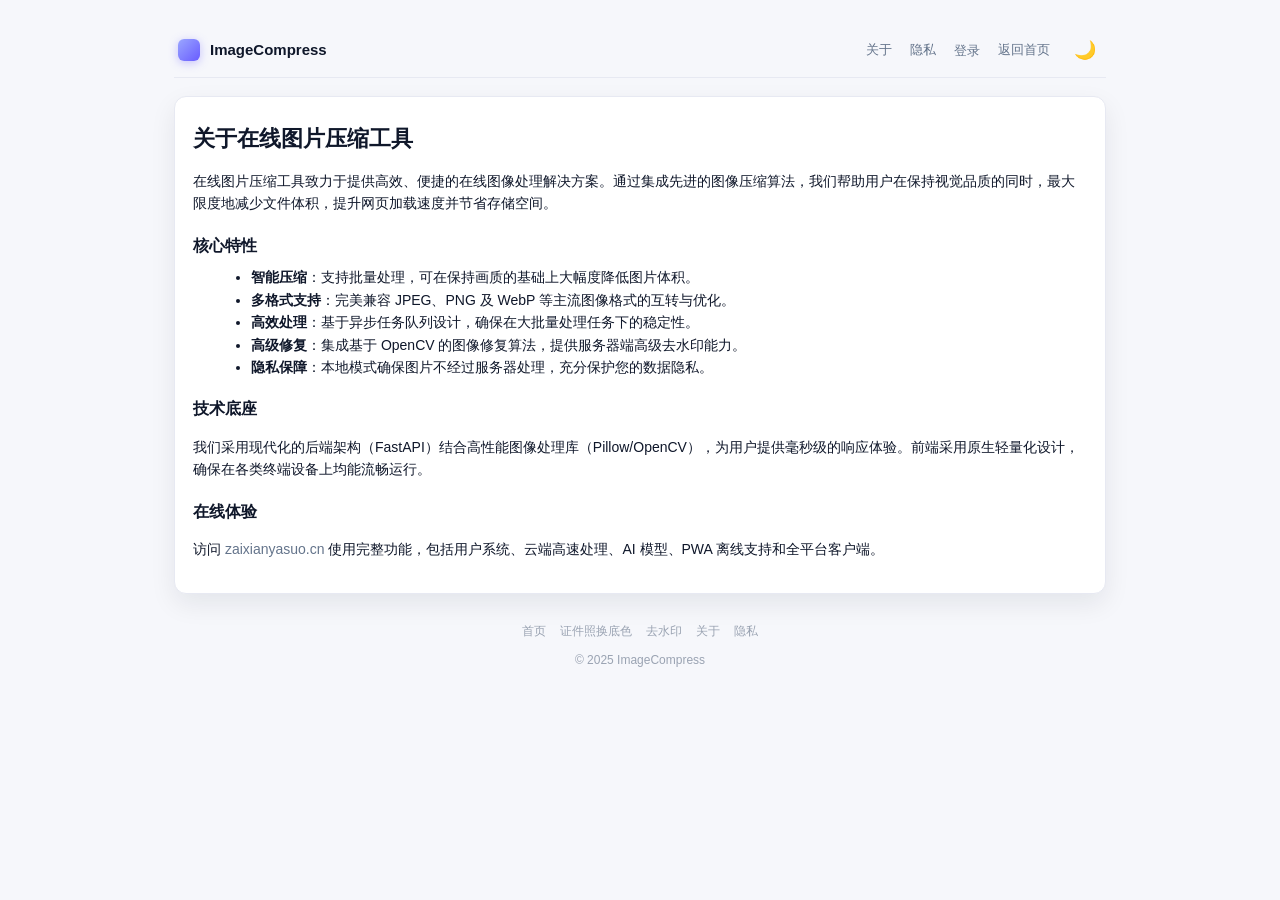
<file: zaixianyasuo.cn/public/about.html>
﻿<!doctype html>
<html lang="zh-CN">
<head>
  <meta charset="utf-8" />
<script src="./theme-flash.js?v=20260515"></script>
  <meta name="viewport" content="width=device-width, initial-scale=1" />
  <meta name="robots" content="index,follow" />
  <title>关于我们 - 在线图片压缩工具，免费安全高效的图片批量处理服务平台</title>
  <meta name="description" content="了解在线图片压缩工具的功能特色与技术优势，致力于提供免费、安全、高效的在线图片批量压缩、视频压缩、证件照换底色和AI去水印服务。采用本地浏览器处理技术保护用户数据隐私，无需上传文件即可完成图片处理。" />
  <meta property="og:title" content="关于我们 - 在线图片压缩工具，免费安全高效的图片批量处理服务平台" />
  <meta property="og:description" content="了解在线图片压缩工具的功能特色与技术优势，采用本地浏览器处理保护隐私，提供免费安全的图片与视频处理服务。" />
  <meta property="og:type" content="website" />
  <meta property="og:type" content="website" />
  <link rel="stylesheet" href="./shared.css?v=20260601" />
  <style>
    :root{--bg:#f6f7fb;--card:#ffffff;--text:#0f172a;--muted:#64748b;--brand:#695CFF;--border:#e7e9f2;--shadow:0 10px 26px rgba(17,23,41,.08);} 
    *{box-sizing:border-box} html,body{height:100%}
    body{margin:0;background:var(--bg);color:var(--text);font:14px/1.6 -apple-system,BlinkMacSystemFont,Segoe UI,Roboto,Ubuntu,Arial,"Microsoft YaHei",sans-serif}
    a{color:var(--muted);text-decoration:none}
    .container{max-width:980px;margin:0 auto;padding:24px}
    .nav{display:flex;align-items:center;justify-content:space-between;margin-bottom:18px;padding:12px 4px;border-bottom:1px solid var(--border)}
    .brand{display:flex;align-items:center;gap:10px}
    .brand .logo{width:22px;height:22px;border-radius:6px;background:linear-gradient(135deg,#9aa6ff 0%,#695CFF 100%);box-shadow:0 2px 10px rgba(105,92,255,.35)}
    .brand b{font-weight:700}
    .nav-links{display:flex;gap:18px}
    .nav-toggle{display:none;cursor:pointer;background:transparent;border:1.5px solid var(--border);border-radius:8px;color:var(--text);font-size:22px;line-height:1;padding:8px 12px;min-width:44px;min-height:44px;transition:all .18s;flex-shrink:0}
    .nav-toggle:hover{background:var(--hover,#f3f4f6);border-color:var(--brand);color:var(--brand)}
    @media (max-width:640px){
      .nav{flex-wrap:wrap;position:relative}
      .nav-links{display:none;flex-direction:column;gap:0;width:100%;order:3;margin-top:10px;padding:8px 0;background:var(--card);border:1px solid var(--border);border-radius:12px;box-shadow:0 4px 24px rgba(0,0,0,.1);overflow:hidden}
      .nav-links.open{display:flex}
      .nav-links a{font-size:14px;padding:12px 16px;width:100%;border-bottom:1px solid var(--border);min-height:44px;display:flex;align-items:center}
      .nav-links a:last-child{border-bottom:none}
      .nav-toggle{display:inline-flex;align-items:center;justify-content:center}
      .container{padding:16px 12px}
    }
    .card{background:var(--card);border:1px solid var(--border);border-radius:12px;box-shadow:var(--shadow);padding:18px}
    h1{font-size:22px;margin:6px 0 14px}
    h2{font-size:16px;margin:18px 0 8px}
    .muted{color:var(--muted)}
    ul{margin:6px 0 6px 18px}
    code{background:#f1f2f7;padding:2px 6px;border-radius:6px}
  </style>
</head>
<body>
  <div class="container">
    <div class="nav">
      <div class="brand"><div class="logo"></div><b>ImageCompress</b></div>
      <div class="nav-links">
        <a href="javascript:;" id="nav-about">关于</a>
        <a href="javascript:;" id="nav-privacy">隐私</a>
        <span id="nav-user-wrap" style="position:relative;display:inline-block">
        <a href="javascript:;" id="nav-login">登录</a>
          <div id="nav-user-menu">
            <a id="nav-view-profile" href="javascript:;" style="display:block;padding:4px 0">查看用户信息</a><a id="nav-admin" href="javascript:;" style="display:none;padding:4px 0">管理后台</a>
            <a id="nav-logout-menu" href="javascript:;" style="display:block;color:#ef4444;padding:4px 0">注销登录</a>
          </div>
        </span>
        <a href="javascript:;" id="nav-home">返回首页</a>
      </div>
    </div>

    <section class="card">
      <h1>关于在线图片压缩工具</h1>
      <p>在线图片压缩工具致力于提供高效、便捷的在线图像处理解决方案。通过集成先进的图像压缩算法，我们帮助用户在保持视觉品质的同时，最大限度地减少文件体积，提升网页加载速度并节省存储空间。</p>

      <h2>核心特性</h2>
      <ul>
        <li><b>智能压缩</b>：支持批量处理，可在保持画质的基础上大幅度降低图片体积。</li>
        <li><b>多格式支持</b>：完美兼容 JPEG、PNG 及 WebP 等主流图像格式的互转与优化。</li>
        <li><b>高效处理</b>：基于异步任务队列设计，确保在大批量处理任务下的稳定性。</li>
        <li><b>高级修复</b>：集成基于 OpenCV 的图像修复算法，提供服务器端高级去水印能力。</li>
        <li><b>隐私保障</b>：本地模式确保图片不经过服务器处理，充分保护您的数据隐私。</li>
      </ul>

      <h2>技术底座</h2>
      <p>我们采用现代化的后端架构（FastAPI）结合高性能图像处理库（Pillow/OpenCV），为用户提供毫秒级的响应体验。前端采用原生轻量化设计，确保在各类终端设备上均能流畅运行。</p>

      <h2>在线体验</h2>
      <p>访问 <a href="https://zaixianyasuo.cn" target="_blank" rel="noopener">zaixianyasuo.cn</a> 使用完整功能，包括用户系统、云端高速处理、AI 模型、PWA 离线支持和全平台客户端。</p>
    </section>

    <div class="footer" style="margin:28px 0 8px;text-align:center;color:#9aa3b2;font-size:12px">
      <nav style="margin-bottom:10px;display:flex;flex-wrap:wrap;justify-content:center;gap:4px 14px">
        <a href="./" style="color:#9aa3b2;text-decoration:none">首页</a>
        <a href="./bg-change.html" style="color:#9aa3b2;text-decoration:none">证件照换底色</a>
        <a href="./watermark-remover.html" style="color:#9aa3b2;text-decoration:none">去水印</a>
        <a href="./about.html" style="color:#9aa3b2;text-decoration:none">关于</a>
        <a href="./privacy.html" style="color:#9aa3b2;text-decoration:none">隐私</a>
      </nav>
      © 2025 ImageCompress
    </div>
  </div>

  <script src="./app.js?v=20260601"></script>
  <script>
    (function(){
      function navTo(p){ location.href = (location.protocol==='file:'? p : '/'+p); }
      var about=document.getElementById('nav-about');
      var privacy=document.getElementById('nav-privacy');
      var home=document.getElementById('nav-home');
      if(about) about.addEventListener('click',()=>navTo('about.html'));
      if(privacy) privacy.addEventListener('click',()=>navTo('privacy.html'));
      if(home) home.addEventListener('click',()=>navTo('index.html'));
      // 注意：不绑定 nav-login 的点击，交由 app.js 根据登录状态处理
    })();
  </script>
<script src="./menu.js?v=20260601"></script>
<script src="./theme.js?v=20260203"></script>
  <script src="./spark.js?v=20260515" defer></script>
  <script src="./stars.js?v=20260511b" defer></script>
</body>
</html>
</file>
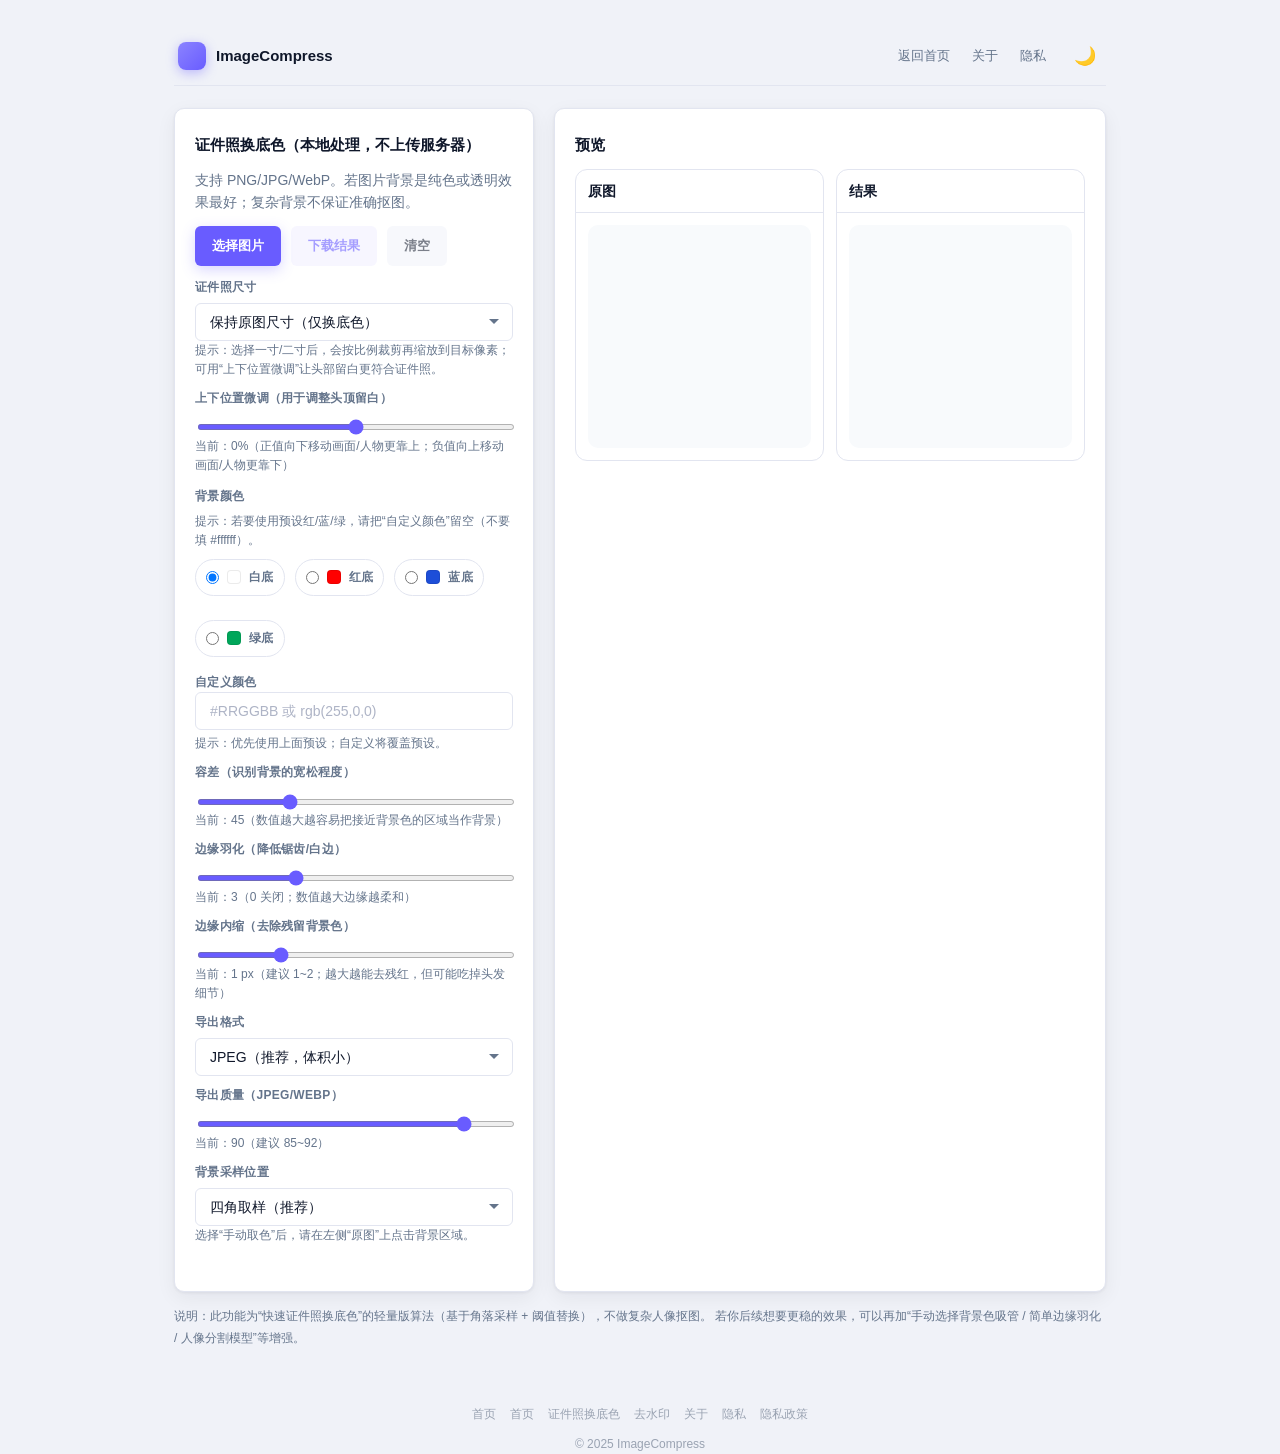
<file: zaixianyasuo.cn/public/bg-change.html>
﻿<!doctype html>
<html lang="zh-CN">
<head>
  <meta charset="utf-8" />
<script src="./theme-flash.js?v=20260515"></script>
  <meta name="viewport" content="width=device-width, initial-scale=1" />
  <meta name="robots" content="index,follow" />
  <title>证件照换底色工具 - 免费在线更换证件照背景，支持一寸二寸蓝红白多种底色</title>
  <meta name="description" content="免费在线证件照换底色工具，AI智能抠图一键更换蓝底、红底、白底，支持一寸和二寸规格。本地浏览器处理无需上传照片，保护个人隐私安全。快速获取符合护照、签证、考试报名等要求的证件照，完全免费。" />
  <meta name="keywords" content="证件照换底色,证件照背景更换,照片换背景,蓝底证件照,红底证件照,白底证件照,AI抠图,在线换底色,一寸证件照,二寸证件照" />
  <meta property="og:title" content="证件照换底色工具 - 免费在线更换证件照背景，支持一寸二寸蓝红白多种底色" />
  <meta property="og:description" content="免费在线证件照换底色工具，AI智能抠图一键更换蓝底红底白底，支持一寸二寸规格，本地处理保护隐私。" />
  <meta property="og:type" content="website" />
  <meta property="og:type" content="website" />
  <meta name="twitter:card" content="summary_large_image" />
  <script type="application/ld+json">{"@context":"https://schema.org","@type":"HowTo","name":"证件照换底色","description":"免费在线更换证件照背景颜色，AI智能抠图，支持多种底色和尺寸规格","step":[{"@type":"HowToStep","name":"上传证件照","text":"点击或拖拽上传您的证件照片，支持PNG/JPG/WebP格式"},{"@type":"HowToStep","name":"自动抠图","text":"AI自动识别并移除原背景，您可调整容差和羽化参数优化边缘效果"},{"@type":"HowToStep","name":"选择底色","text":"从蓝底、红底、白底中选择目标背景色，或使用取色器自定义颜色"},{"@type":"HowToStep","name":"下载照片","text":"预览满意后下载更换底色后的证件照，整个过程在浏览器本地完成"}]}</script>
  <link rel="stylesheet" href="./shared.css?v=20260601" />
  <style>
    .grid{display:grid;grid-template-columns:360px 1fr;gap:20px}
    @media (max-width: 1024px){.grid{grid-template-columns:1fr;gap:12px}}

    .card h1,.card h3{margin:4px 0 12px;font-size:15px}

    .preview-wrap{display:grid;grid-template-columns:1fr 1fr;gap:12px;align-items:start}
    @media (max-width: 720px){.preview-wrap{grid-template-columns:1fr}}

    .imgbox{border:1px solid var(--border);border-radius:12px;overflow:hidden;background:#fff}
    .imgbox .head{display:flex;align-items:center;justify-content:space-between;padding:10px 12px;border-bottom:1px solid var(--border)}
    .imgbox .body{padding:12px}
    .canvas-wrap{max-width:520px;margin:0 auto}
    #cv-src,#cv-out{width:100%;height:auto;display:block;border-radius:10px;background:#f8fafc}

    #file-input{position:absolute;left:-9999px;top:-9999px}
    .status{min-height:18px;color:var(--muted);margin-top:8px}

    .btn-row{display:flex;gap:10px;flex-wrap:wrap;align-items:center}
    @media (max-width: 768px){
      .btn-row button{flex:1 1 calc(50% - 8px);min-width:0}
      .btn-row button:nth-child(3){flex-basis:100%}
    }

    .color-row{display:flex;gap:10px;flex-wrap:wrap;align-items:center}
    .pill{display:inline-flex;align-items:center;gap:8px;padding:8px 10px;border:1px solid var(--border);border-radius:999px;background:#fff;cursor:pointer;user-select:none}
    .pill input{margin:0}
    .sw{width:14px;height:14px;border-radius:4px;border:1px solid rgba(0,0,0,.08)}
    /* 夜间模式 */
    html[data-theme='dark'] .imgbox{background:#141d2b;border-color:#283348}
    html[data-theme='dark'] .imgbox .head{border-bottom-color:#283348}
    html[data-theme='dark'] #cv-src,html[data-theme='dark'] #cv-out{background:#1a2332}
    html[data-theme='dark'] .pill{background:#1a2332;border-color:#283348}
  </style>
</head>
<body>
  <div class="container">
    <div class="nav">
      <div class="brand"><div class="logo"></div><b>ImageCompress</b></div>
      <div class="nav-links">
        <a href="./index.html" id="nav-home">返回首页</a>
        <a href="javascript:;" id="nav-about">关于</a>
        <a href="javascript:;" id="nav-privacy">隐私</a>
      </div>
    </div>

    <div class="grid">
      <section class="card">
        <h1>证件照换底色（本地处理，不上传服务器）</h1>
        <div class="muted">支持 PNG/JPG/WebP。若图片背景是纯色或透明效果最好；复杂背景不保证准确抠图。</div>

        <div style="margin-top:12px" class="btn-row">
          <button id="btn-browse" class="btn">选择图片</button>
          <button id="btn-download" class="btn light" disabled>下载结果</button>
          <button id="btn-reset" class="btn gray" disabled>清空</button>
        </div>

        <div style="margin-top:12px">
          <label>证件照尺寸</label>
          <select id="size">
            <option value="orig" selected>保持原图尺寸（仅换底色）</option>
            <option value="1inch">一寸（295×413 px）</option>
            <option value="2inch">二寸（413×579 px）</option>
          </select>
          <div class="muted" style="font-size:12px">提示：选择一寸/二寸后，会按比例裁剪再缩放到目标像素；可用“上下位置微调”让头部留白更符合证件照。</div>
        </div>

        <div style="margin-top:10px">
          <label>上下位置微调（用于调整头顶留白）</label>
          <input id="vshift" type="range" min="-30" max="30" value="0" />
          <div class="muted" style="font-size:12px">当前：<span id="vshiftv">0</span>%（正值向下移动画面/人物更靠上；负值向上移动画面/人物更靠下）</div>
        </div>
        <input id="file-input" type="file" accept="image/png,image/jpeg,image/webp" />

        <div style="margin-top:12px">
          <label>背景颜色</label>
          <div class="muted" style="font-size:12px;margin-top:4px">提示：若要使用预设红/蓝/绿，请把“自定义颜色”留空（不要填 #ffffff）。</div>
          <div class="color-row">
            <label class="pill"><input type="radio" name="bg" value="#ffffff" checked><span class="sw" style="background:#ffffff"></span>白底</label>
            <label class="pill"><input type="radio" name="bg" value="#ff0000"><span class="sw" style="background:#ff0000"></span>红底</label>
            <label class="pill"><input type="radio" name="bg" value="#1d4ed8"><span class="sw" style="background:#1d4ed8"></span>蓝底</label>
            <label class="pill"><input type="radio" name="bg" value="#00a65a"><span class="sw" style="background:#00a65a"></span>绿底</label>
            <div style="flex:1;min-width:220px">
              <label style="margin:0">自定义颜色</label>
              <input id="bg-custom" type="text" value="" placeholder="#RRGGBB 或 rgb(255,0,0)" />
              <div class="muted" style="font-size:12px;margin-top:4px">提示：优先使用上面预设；自定义将覆盖预设。</div>
            </div>
          </div>
        </div>

        <div style="margin-top:10px">
          <label>容差（识别背景的宽松程度）</label>
          <input id="tol" type="range" min="0" max="160" value="45" />
          <div class="muted" style="font-size:12px">当前：<span id="tolv">45</span>（数值越大越容易把接近背景色的区域当作背景）</div>
        </div>

        <div style="margin-top:10px">
          <label>边缘羽化（降低锯齿/白边）</label>
          <input id="feather" type="range" min="0" max="10" value="3" />
          <div class="muted" style="font-size:12px">当前：<span id="featherv">3</span>（0 关闭；数值越大边缘越柔和）</div>
        </div>

        <div style="margin-top:10px">
          <label>边缘内缩（去除残留背景色）</label>
          <input id="shrink" type="range" min="0" max="4" value="1" />
          <div class="muted" style="font-size:12px">当前：<span id="shrinkv">1</span> px（建议 1~2；越大越能去残红，但可能吃掉头发细节）</div>
        </div>


        <div style="margin-top:10px">
          <label>导出格式</label>
          <select id="export-fmt">
            <option value="image/jpeg" selected>JPEG（推荐，体积小）</option>
            <option value="image/webp">WebP（更小，兼容较新浏览器）</option>
            <option value="image/png">PNG（体积大，但无损）</option>
          </select>
        </div>

        <div style="margin-top:10px">
          <label>导出质量（JPEG/WebP）</label>
          <input id="export-q" type="range" min="60" max="95" value="90" />
          <div class="muted" style="font-size:12px">当前：<span id="export-qv">90</span>（建议 85~92）</div>
        </div>

        <div style="margin-top:10px">
          <label>背景采样位置</label>
          <select id="sample">
            <option value="corners" selected>四角取样（推荐）</option>
            <option value="top-left">左上角</option>
            <option value="top-right">右上角</option>
            <option value="bottom-left">左下角</option>
            <option value="bottom-right">右下角</option>
            <option value="manual">手动取色（点击原图背景）</option>
          </select>
          <div class="muted" style="font-size:12px">选择“手动取色”后，请在左侧“原图”上点击背景区域。</div>
        </div>

        <div id="msg" class="status"></div>
      </section>

      <section class="card">
        <h3>预览</h3>
        <div class="preview-wrap">
          <div class="imgbox">
            <div class="head"><b>原图</b><span class="muted" id="src-info"></span></div>
            <div class="body"><canvas id="cv-src"></canvas></div>
          </div>
          <div class="imgbox">
            <div class="head"><b>结果</b><span class="muted" id="out-info"></span></div>
            <div class="body"><canvas id="cv-out"></canvas></div>
          </div>
        </div>
      </section>
    </div>

    <div class="muted" style="margin-top:14px;font-size:12px;line-height:1.8">
      说明：此功能为“快速证件照换底色”的轻量版算法（基于角落采样 + 阈值替换），不做复杂人像抠图。
      若你后续想要更稳的效果，可以再加“手动选择背景色吸管 / 简单边缘羽化 / 人像分割模型”等增强。
    </div>
  </div>

  <script>
    (function(){
      function navTo(p){ location.href = (location.protocol==='file:'? ('./'+p) : ('/'+p)); }
      var navAbout = document.getElementById('nav-about');
      var navPrivacy = document.getElementById('nav-privacy');
      if (navAbout) navAbout.addEventListener('click', function(){ navTo('about.html'); });
      if (navPrivacy) navPrivacy.addEventListener('click', function(){ navTo('privacy.html'); });
    })();

    const els = {
      input: document.getElementById('file-input'),
      btnBrowse: document.getElementById('btn-browse'),
      btnDownload: document.getElementById('btn-download'),
      btnReset: document.getElementById('btn-reset'),
      msg: document.getElementById('msg'),
      cvSrc: document.getElementById('cv-src'),
      cvOut: document.getElementById('cv-out'),
      tol: document.getElementById('tol'),
      tolv: document.getElementById('tolv'),
      feather: document.getElementById('feather'),
      featherv: document.getElementById('featherv'),
      sample: document.getElementById('sample'),
      srcInfo: document.getElementById('src-info'),
      outInfo: document.getElementById('out-info'),
      bgCustom: document.getElementById('bg-custom'),
      size: document.getElementById('size'),
      vshift: document.getElementById('vshift'),
      vshiftv: document.getElementById('vshiftv'),
      exportFmt: document.getElementById('export-fmt'),
      exportQ: document.getElementById('export-q'),
      exportQv: document.getElementById('export-qv'),
      shrink: document.getElementById('shrink'),
      shrinkv: document.getElementById('shrinkv'),
    };

    const state = {
      file: null,
      srcBitmap: null,
      outBlob: null,
      outFilename: '',
      // 背景取样（手动吸管时由点击写入）
      manualBgRGB: null,
      // 最近一次处理的调试数据
      lastStats: null,
    };

    function setMsg(t, err){
      els.msg.textContent = t || '';
      els.msg.style.color = err ? '#f87171' : '';
    }

    function parseColor(str){
      const s = (str || '').trim();
      if (!s) return null;

      // #RGB/#RRGGBB
      let m = /^#([0-9a-f]{3}|[0-9a-f]{6})$/i.exec(s);
      if (m){
        const hex = m[1];
        if (hex.length === 3){
          const r = parseInt(hex[0]+hex[0],16);
          const g = parseInt(hex[1]+hex[1],16);
          const b = parseInt(hex[2]+hex[2],16);
          return [r,g,b];
        }
        return [parseInt(hex.slice(0,2),16), parseInt(hex.slice(2,4),16), parseInt(hex.slice(4,6),16)];
      }

      // rgb(r,g,b)
      m = /^rgb\(\s*(\d{1,3})\s*,\s*(\d{1,3})\s*,\s*(\d{1,3})\s*\)$/i.exec(s);
      if (m){
        const r = Math.max(0, Math.min(255, Number(m[1])));
        const g = Math.max(0, Math.min(255, Number(m[2])));
        const b = Math.max(0, Math.min(255, Number(m[3])));
        return [r,g,b];
      }

      return null;
    }

    function getSelectedBgRGB(){
      // 检查自定义颜色输入框是否有合法值
      const customInput = (els.bgCustom.value || '').trim();
      if (customInput && customInput.toLowerCase() !== '#ffffff') {
        const c = parseColor(customInput);
        if (c) return c;
      }
      // 否则，使用预设的单选按钮
      const r = document.querySelector('input[name="bg"]:checked');
      const v = r ? r.value : '#ffffff';
      return parseColor(v) || [255,255,255];
    }

    function drawBitmapToCanvas(bitmap, canvas){
      const ctx = canvas.getContext('2d', { willReadFrequently: true });
      canvas.width = bitmap.width;
      canvas.height = bitmap.height;
      ctx.clearRect(0,0,canvas.width,canvas.height);
      ctx.drawImage(bitmap, 0, 0);
    }

    function clamp(v, min, max){ return Math.max(min, Math.min(max, v)); }

    function sampleBgColor(imageData, mode, manual){
      if (mode === 'manual' && manual && Array.isArray(manual)) return manual;

      const { data, width, height } = imageData;
      const size = 16; // 稍大一些，抵抗噪点

      function rectStats(x0, y0, w, h){
        const x1 = clamp(x0 + w, 0, width);
        const y1 = clamp(y0 + h, 0, height);
        let r=0,g=0,b=0,c=0;
        let r2=0,g2=0,b2=0;
        for(let y=y0; y<y1; y++){
          for(let x=x0; x<x1; x++){
            const i = (y*width + x) * 4;
            const a = data[i+3];
            if(a === 0) continue;
            const rr=data[i], gg=data[i+1], bb=data[i+2];
            r += rr; g += gg; b += bb;
            r2 += rr*rr; g2 += gg*gg; b2 += bb*bb;
            c++;
          }
        }
        if(!c) return null;
        const mr=r/c, mg=g/c, mb=b/c;
        // 方差（越小越“纯色背景”）
        const vr = r2/c - mr*mr;
        const vg = g2/c - mg*mg;
        const vb = b2/c - mb*mb;
        const v = (vr+vg+vb)/3;
        return { mean:[Math.round(mr),Math.round(mg),Math.round(mb)], var:v, count:c };
      }

      const rects = [];
      if (mode === 'top-left') rects.push([0,0,size,size]);
      else if (mode === 'top-right') rects.push([width-size,0,size,size]);
      else if (mode === 'bottom-left') rects.push([0,height-size,size,size]);
      else if (mode === 'bottom-right') rects.push([width-size,height-size,size,size]);
      else {
        rects.push([0,0,size,size]);
        rects.push([width-size,0,size,size]);
        rects.push([0,height-size,size,size]);
        rects.push([width-size,height-size,size,size]);
      }

      const stats = rects.map(rc => rectStats(rc[0], rc[1], rc[2], rc[3])).filter(Boolean);
      if(!stats.length) return [255,255,255];

      // 过滤掉“颜色不纯”的角落（比如角落有衣服/头发/阴影）
      // 经验阈值：v < 800 较可靠；权重与方差反比
      const good = stats.filter(s => s.var < 1200);
      const use = good.length >= 2 ? good : stats; // 至少2个角落可靠才用过滤，否则退化为全用

      let sr=0, sg=0, sb=0, sw=0;
      use.forEach(s=>{
        const w = 1 / (1 + s.var); // var 越小权重越大
        sr += s.mean[0]*w;
        sg += s.mean[1]*w;
        sb += s.mean[2]*w;
        sw += w;
      });
      if(!sw) return use[0].mean;
      return [Math.round(sr/sw), Math.round(sg/sw), Math.round(sb/sw)];
    }

    function distRGB(a,b){
      const dr=a[0]-b[0], dg=a[1]-b[1], db=a[2]-b[2];
      return Math.sqrt(dr*dr+dg*dg+db*db);
    }

    function getSizeSpec(){
      const v = els.size ? els.size.value : 'orig';
      if(v === '1inch') return { key: '1inch', w: 295, h: 413 };
      if(v === '2inch') return { key: '2inch', w: 413, h: 579 };
      return { key: 'orig', w: 0, h: 0 };
    }

    function computeCropRect(sw, sh, tw, th, vshiftPct){
      // 按目标比例裁剪（默认居中），vshiftPct 用于上下微调
      const targetRatio = tw / th;
      const srcRatio = sw / sh;
      let cw, ch;
      if(srcRatio > targetRatio){
        // 源图更宽：裁左右
        ch = sh;
        cw = Math.round(sh * targetRatio);
      }else{
        // 源图更窄：裁上下
        cw = sw;
        ch = Math.round(sw / targetRatio);
      }

      const sx = Math.max(0, Math.floor((sw - cw) / 2));

      // 上下位置微调：
      // vshiftPct > 0 => 人物看起来更靠上（裁剪窗口向下移动）
      // vshiftPct < 0 => 人物看起来更靠下（裁剪窗口向上移动）
      const baseSy = (sh - ch) / 2;
      const maxShift = (sh - ch) / 2;
      const shift = (clamp(Number(vshiftPct || 0), -30, 30) / 30) * maxShift;
      const sy = clamp(Math.floor(baseSy + shift), 0, sh - ch);

      return { sx, sy, sw: cw, sh: ch };
    }

    async function process(){
      if(!state.srcBitmap){
        setMsg('请先选择一张图片', true);
        return;
      }

      const tol = Number(els.tol.value || 0);
      const feather = Number(els.feather?.value || 0);
      const shrink = Number(els.shrink?.value || 0);
      els.tolv.textContent = String(tol);
      if (els.featherv) els.featherv.textContent = String(feather);
      if (els.shrinkv) els.shrinkv.textContent = String(shrink);

      const outRGB = getSelectedBgRGB();

      // 读原图像素（在隐藏/原尺寸画布中处理，保证取样/吸管一致）
      const cv = els.cvSrc;
      const ctx = cv.getContext('2d', { willReadFrequently: true });
      cv.width = state.srcBitmap.width;
      cv.height = state.srcBitmap.height;
      ctx.drawImage(state.srcBitmap, 0, 0);
      const imgData = ctx.getImageData(0,0,cv.width,cv.height);

      const bgRGB = sampleBgColor(imgData, els.sample.value, state.manualBgRGB);

      // 自动取色太“不像背景”时，提示用户切到手动吸管
      if(els.sample.value !== 'manual'){
        const ddToWhite = distRGB(bgRGB, [255,255,255]);
        const ddToBlack = distRGB(bgRGB, [0,0,0]);
        // 纯白/纯黑通常意味着取样失败或取到了空白区域
        if(ddToWhite < 8 || ddToBlack < 8){
          setMsg('自动取色可能失败（bgRGB 接近纯白/纯黑）。建议切换“手动取色”并点击背景区域。');
        }
      }

      const sizeSpec = getSizeSpec();
      const needResize = sizeSpec.key !== 'orig';
      const vshiftPct = Number(els.vshift?.value || 0);
      if (els.vshiftv) els.vshiftv.textContent = String(vshiftPct);
      const crop = needResize ? computeCropRect(cv.width, cv.height, sizeSpec.w, sizeSpec.h, vshiftPct) : null;

      // 输出画布（目标尺寸）
      const cv2 = els.cvOut;
      const ctx2 = cv2.getContext('2d', { willReadFrequently: true });
      cv2.width = needResize ? sizeSpec.w : cv.width;
      cv2.height = needResize ? sizeSpec.h : cv.height;

      // 先铺底色
      ctx2.fillStyle = `rgb(${outRGB[0]},${outRGB[1]},${outRGB[2]})`;
      ctx2.fillRect(0,0,cv2.width,cv2.height);

      // 1) 先在“裁剪区域”生成 alpha mask（原分辨率），便于做边缘内缩
      const d = imgData.data;
      const sx0 = crop ? crop.sx : 0;
      const sy0 = crop ? crop.sy : 0;
      const sww = crop ? crop.sw : cv.width;
      const shh = crop ? crop.sh : cv.height;

      const soft = Math.max(0, feather) * 12;
      const hi = tol + soft;

      const maskW = sww;
      const maskH = shh;
      const mask = new Uint8Array(maskW * maskH);

      let bgCount = 0;
      const totalPx = d.length / 4;

      for(let y=0; y<maskH; y++){
        const sy = sy0 + y;
        for(let x=0; x<maskW; x++){
          const sx = sx0 + x;
          const si = (sy * cv.width + sx) * 4;
          const a = d[si+3];
          if(a === 0){
            bgCount++;
            mask[y*maskW + x] = 0;
            continue;
          }
          const r=d[si], g=d[si+1], b=d[si+2];
          const dd = distRGB([r,g,b], bgRGB);
          if(dd <= tol){
            bgCount++;
            mask[y*maskW + x] = 0;
            continue;
          }
          let alpha = 1;
          if(soft > 0 && dd < hi){
            let t = (dd - tol) / soft;
            t = clamp(t, 0, 1);
            alpha = t*t*(3 - 2*t);
          }
          mask[y*maskW + x] = Math.round(alpha * 255);
        }
      }

      // 2) 边缘内缩：对 mask 做简单腐蚀（erode），去掉发丝边缘残留底色
      const shrinkPx = clamp(Math.round(shrink || 0), 0, 6);
      if(shrinkPx > 0){
        let cur = mask;
        let tmp = new Uint8Array(maskW * maskH);
        for(let it=0; it<shrinkPx; it++){
          for(let y=0; y<maskH; y++){
            for(let x=0; x<maskW; x++){
              const idx = y*maskW + x;
              let m = cur[idx];
              if(m === 0){ tmp[idx] = 0; continue; }
              // 3x3 最小值腐蚀
              let minv = 255;
              for(let yy=y-1; yy<=y+1; yy++){
                if(yy<0 || yy>=maskH) continue;
                for(let xx=x-1; xx<=x+1; xx++){
                  if(xx<0 || xx>=maskW) continue;
                  const v = cur[yy*maskW + xx];
                  if(v < minv) minv = v;
                  if(minv === 0) break;
                }
                if(minv === 0) break;
              }
              tmp[idx] = minv;
            }
          }
          cur = tmp;
          tmp = new Uint8Array(maskW * maskH);
        }
        // 将最后一次结果写回 mask
        mask.set(cur);
      }

      // 3) 组合：在原分辨率生成“已换底色”的裁剪结果，再用高质量 drawImage 缩放到目标尺寸
      const srcC = document.createElement('canvas');
      srcC.width = maskW;
      srcC.height = maskH;
      const sctx = srcC.getContext('2d', { willReadFrequently: true });
      const sImg = sctx.createImageData(maskW, maskH);
      const sd = sImg.data;

      for(let y=0; y<maskH; y++){
        const sy = sy0 + y;
        for(let x=0; x<maskW; x++){
          const sx = sx0 + x;
          const si = (sy * cv.width + sx) * 4;
          const di = (y * maskW + x) * 4;
          const r=d[si], g=d[si+1], b=d[si+2], a=d[si+3];

          const ma = mask[y*maskW + x] / 255;
          if(a === 0 || ma <= 0){
            sd[di] = outRGB[0];
            sd[di+1] = outRGB[1];
            sd[di+2] = outRGB[2];
            sd[di+3] = 255;
            continue;
          }

          sd[di]   = Math.round(r*ma + outRGB[0]*(1-ma));
          sd[di+1] = Math.round(g*ma + outRGB[1]*(1-ma));
          sd[di+2] = Math.round(b*ma + outRGB[2]*(1-ma));
          sd[di+3] = 255;
        }
      }

      sctx.putImageData(sImg, 0, 0);

      ctx2.imageSmoothingEnabled = true;
      try{ ctx2.imageSmoothingQuality = 'high'; }catch(_){ }
      if(needResize){
        ctx2.drawImage(srcC, 0, 0, maskW, maskH, 0, 0, cv2.width, cv2.height);
      }else{
        // 原尺寸：直接画回
        ctx2.drawImage(srcC, 0, 0);
      }

      // 调试信息：背景识别比例 + bgRGB
      const bgRatio = totalPx ? (bgCount/totalPx) : 0;
      state.lastStats = { bgRGB, outRGB, tol, feather, bgRatio, sizeSpec, crop };

      // 导出：支持 JPEG/WebP/PNG
      const mime = els.exportFmt?.value || 'image/jpeg';
      const q = Number(els.exportQ?.value || 90);
      const quality = clamp(q / 100, 0.6, 0.95);
      const ext = (mime === 'image/jpeg') ? 'jpg' : (mime === 'image/webp' ? 'webp' : 'png');

      const blob = await new Promise(resolve => {
        if (mime === 'image/png') return cv2.toBlob(resolve, mime);
        return cv2.toBlob(resolve, mime, quality);
      });
      if(!blob){
        setMsg('生成结果失败（toBlob 返回空）', true);
        return;
      }

      state.outBlob = blob;
      const base = (state.file?.name || 'photo').replace(/\.[^\.]+$/,'');
      state.outFilename = base + `_bg.${ext}`;

      els.btnDownload.disabled = false;
      els.btnReset.disabled = false;

      els.srcInfo.textContent = `${cv.width}×${cv.height}`;
      const outSizeText = needResize ? `${sizeSpec.w}×${sizeSpec.h}` : `${cv.width}×${cv.height}`;
      els.outInfo.textContent = `${outSizeText} / ${ext.toUpperCase()} / ${(blob.size/1024).toFixed(1)} KB / bgRGB(${bgRGB.join(',')}) / 背景≈${(bgRatio*100).toFixed(1)}%`;

      const hint = (els.sample.value === 'manual' && !state.manualBgRGB)
        ? '已生成结果（当前为手动取色模式：请在原图背景上点一下，会更准）'
        : '已生成结果：可继续切换底色或调整容差/羽化，然后下载。';
      setMsg(hint);
    }

    async function loadFile(file){
      state.file = file;
      state.outBlob = null;
      state.outFilename = '';
      els.btnDownload.disabled = true;
      els.btnReset.disabled = false;
      els.srcInfo.textContent = '';
      els.outInfo.textContent = '';

      setMsg('正在读取图片...');
      try{
        const bmp = await createImageBitmap(file);
        state.srcBitmap = bmp;
        drawBitmapToCanvas(bmp, els.cvSrc);
        // 初次处理
        await process();
      }catch(e){
        console.error(e);
        setMsg('读取图片失败：' + (e.message||e), true);
      }
    }

    function resetAll(){
      state.file = null;
      state.srcBitmap = null;
      state.outBlob = null;
      state.outFilename = '';
      state.manualBgRGB = null;
      state.lastStats = null;
      els.btnDownload.disabled = true;
      els.btnReset.disabled = true;
      els.srcInfo.textContent = '';
      els.outInfo.textContent = '';
      if(els.vshift){ els.vshift.value = '0'; }
      if(els.vshiftv){ els.vshiftv.textContent = '0'; }
      const c1 = els.cvSrc.getContext('2d');
      const c2 = els.cvOut.getContext('2d');
      els.cvSrc.width = els.cvSrc.height = 1;
      els.cvOut.width = els.cvOut.height = 1;
      c1.clearRect(0,0,1,1);
      c2.clearRect(0,0,1,1);
      setMsg('');
      try{ els.input.value=''; }catch(_){ }
    }

    // events
    els.btnBrowse.addEventListener('click', ()=>els.input.click());
    els.input.addEventListener('change', ()=>{
      const f = els.input.files && els.input.files[0];
      if(f) loadFile(f);
    });

    // 颜色变化：任意变更都重新处理
    document.querySelectorAll('input[name="bg"]').forEach(r=>r.addEventListener('change', process));
    els.bgCustom.addEventListener('input', ()=>{
      // 输入时不强制太频繁：简单 debounce
      if (els.bgCustom.__t) clearTimeout(els.bgCustom.__t);
      els.bgCustom.__t = setTimeout(process, 250);
    });

    els.tol.addEventListener('input', ()=>{ els.tolv.textContent = els.tol.value; });
    els.tol.addEventListener('change', process);

    if(els.feather){
      els.feather.addEventListener('input', ()=>{ if(els.featherv) els.featherv.textContent = els.feather.value; });
      els.feather.addEventListener('change', process);
    }

    if(els.shrink){
      els.shrink.addEventListener('input', ()=>{ if(els.shrinkv) els.shrinkv.textContent = els.shrink.value; });
      els.shrink.addEventListener('change', process);
    }

    if(els.exportQ){
      els.exportQ.addEventListener('input', ()=>{ if(els.exportQv) els.exportQv.textContent = els.exportQ.value; });
      els.exportQ.addEventListener('change', process);
    }

    if(els.exportFmt){
      els.exportFmt.addEventListener('change', process);
    }


    els.sample.addEventListener('change', ()=>{
      // 切换取样方式时，清除手动吸管记录
      state.manualBgRGB = null;
      process();
    });

    if(els.size){
      els.size.addEventListener('change', process);
    }

    if(els.vshift){
      els.vshift.addEventListener('input', ()=>{ if(els.vshiftv) els.vshiftv.textContent = els.vshift.value; });
      els.vshift.addEventListener('change', process);
    }

    // 手动吸管：点击原图 canvas
    els.cvSrc.addEventListener('click', (e)=>{
      if(els.sample.value !== 'manual') return;
      const rect = els.cvSrc.getBoundingClientRect();
      const scaleX = els.cvSrc.width / rect.width;
      const scaleY = els.cvSrc.height / rect.height;
      const x = Math.floor((e.clientX - rect.left) * scaleX);
      const y = Math.floor((e.clientY - rect.top) * scaleY);
      const ctx = els.cvSrc.getContext('2d', { willReadFrequently: true });
      const pixel = ctx.getImageData(x,y,1,1).data;
      state.manualBgRGB = [pixel[0], pixel[1], pixel[2]];
      process();
    });

    els.btnDownload.addEventListener('click', ()=>{
      if(!state.outBlob){ setMsg('暂无可下载结果', true); return; }
      const a = document.createElement('a');
      a.href = URL.createObjectURL(state.outBlob);
      a.download = state.outFilename || 'bg.png';
      document.body.appendChild(a);
      a.click();
      setTimeout(()=>{ URL.revokeObjectURL(a.href); a.remove(); }, 2000);
    });

    els.btnReset.addEventListener('click', resetAll);

    // init
    resetAll();
  </script>
<script src="./menu.js?v=20260601"></script>
<script src="./theme.js?v=20260203"></script>
<script src="./stars.js?v=20260511b" defer></script>
    <div class="footer" style="margin:28px 0 8px;text-align:center;color:#9aa3b2;font-size:12px">
      <nav style="margin-bottom:10px;display:flex;flex-wrap:wrap;justify-content:center;gap:4px 14px">
        <a href="./" style="color:#9aa3b2;text-decoration:none">首页</a>
        <a href="./" style="color:#9aa3b2;text-decoration:none">首页</a>
        <a href="./bg-change.html" style="color:#9aa3b2;text-decoration:none">证件照换底色</a>
        <a href="./watermark-remover.html" style="color:#9aa3b2;text-decoration:none">去水印</a>
        <a href="./about.html" style="color:#9aa3b2;text-decoration:none">关于</a>
        <a href="./privacy.html" style="color:#9aa3b2;text-decoration:none">隐私</a>
        <a href="./privacy.html" style="color:#9aa3b2;text-decoration:none">隐私政策</a>
      </nav>
      © 2025 ImageCompress
    </div>
</body>
</html>
</file>
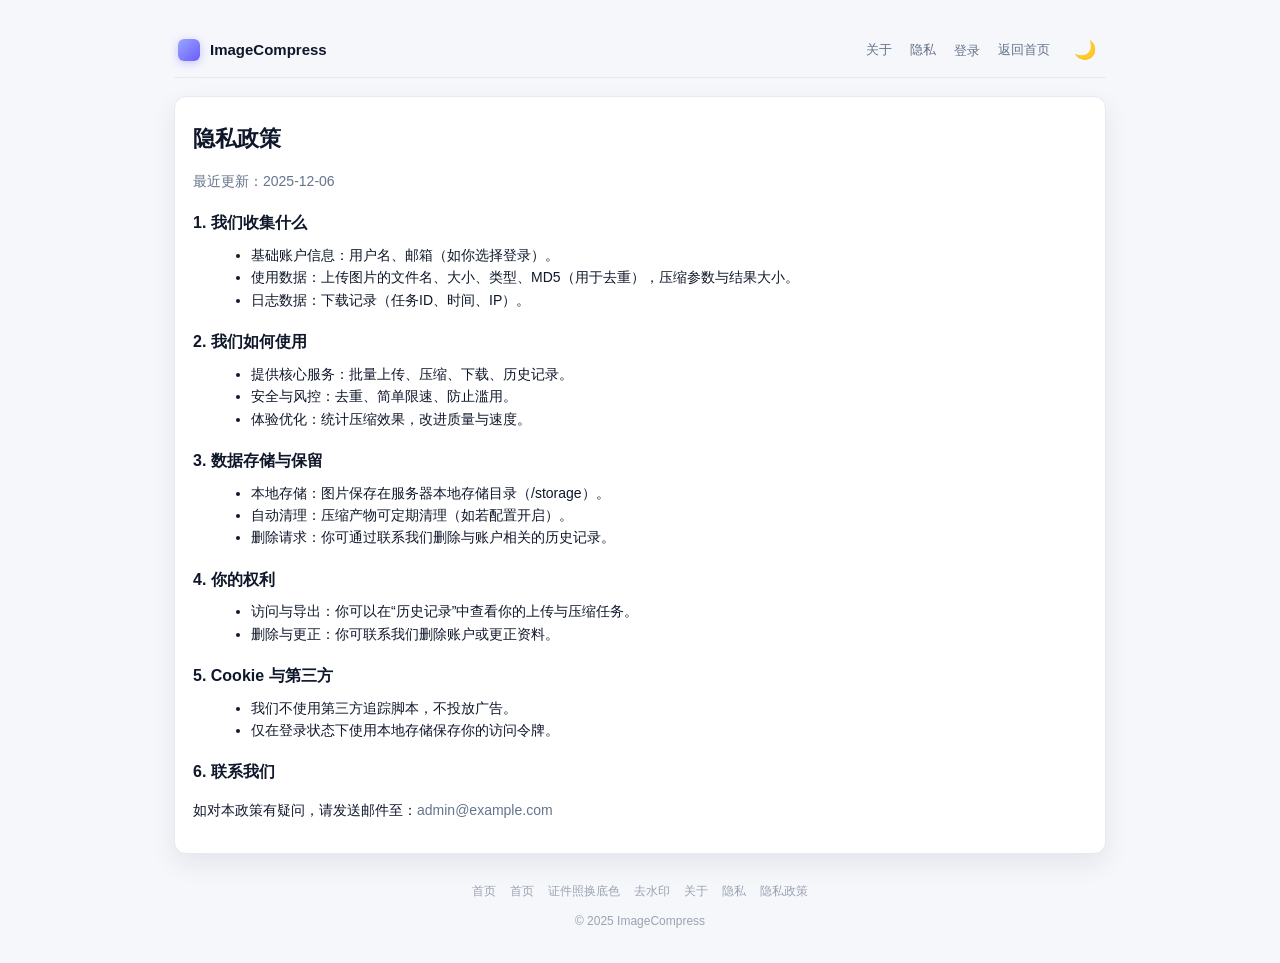
<file: zaixianyasuo.cn/public/privacy.html>
﻿<!doctype html>
<html lang="zh-CN">
<head>
  <meta charset="utf-8" />
<script src="./theme-flash.js?v=20260515"></script>
  <meta name="viewport" content="width=device-width, initial-scale=1" />
  <meta name="robots" content="index,follow" />
  <title>隐私政策 - 在线图片压缩工具用户数据收集、使用与隐私保护说明</title>
  <meta name="description" content="在线图片压缩工具隐私政策页面，详细说明用户数据收集范围、使用目的、存储安全机制与隐私保护措施。我们承诺保护您的个人信息安全与透明度，不查看、不存储、不分享您上传的图片与视频文件。" />
  <meta property="og:title" content="隐私政策 - 在线图片压缩工具用户数据收集、使用与隐私保护说明" />
  <meta property="og:description" content="在线图片压缩工具隐私政策，详细说明用户数据收集范围、使用目的、存储安全与隐私保护措施，确保个人信息安全透明。" />
  <meta property="og:type" content="website" />
  <meta property="og:type" content="website" />
  <link rel="stylesheet" href="./shared.css?v=20260601" />
  <style>
    :root{--bg:#f6f7fb;--card:#ffffff;--text:#0f172a;--muted:#64748b;--brand:#695CFF;--border:#e7e9f2;--shadow:0 10px 26px rgba(17,23,41,.08);} 
    *{box-sizing:border-box} html,body{height:100%}
    body{margin:0;background:var(--bg);color:var(--text);font:14px/1.6 -apple-system,BlinkMacSystemFont,Segoe UI,Roboto,Ubuntu,Arial,"Microsoft YaHei",sans-serif}
    a{color:var(--muted);text-decoration:none}
    .container{max-width:980px;margin:0 auto;padding:24px}
    .nav{display:flex;align-items:center;justify-content:space-between;margin-bottom:18px;padding:12px 4px;border-bottom:1px solid var(--border)}
    .brand{display:flex;align-items:center;gap:10px}
    .brand .logo{width:22px;height:22px;border-radius:6px;background:linear-gradient(135deg,#9aa6ff 0%,#695CFF 100%);box-shadow:0 2px 10px rgba(105,92,255,.35)}
    .brand b{font-weight:700}
    .nav-links{display:flex;gap:18px}
    .nav-toggle{display:none;cursor:pointer;background:transparent;border:1.5px solid var(--border);border-radius:8px;color:var(--text);font-size:22px;line-height:1;padding:8px 12px;min-width:44px;min-height:44px;transition:all .18s;flex-shrink:0}
    .nav-toggle:hover{background:var(--hover,#f3f4f6);border-color:var(--brand);color:var(--brand)}
    @media (max-width:640px){
      .nav{flex-wrap:wrap;position:relative}
      .nav-links{display:none;flex-direction:column;gap:0;width:100%;order:3;margin-top:10px;padding:8px 0;background:var(--card);border:1px solid var(--border);border-radius:12px;box-shadow:0 4px 24px rgba(0,0,0,.1);overflow:hidden}
      .nav-links.open{display:flex}
      .nav-links a{font-size:14px;padding:12px 16px;width:100%;border-bottom:1px solid var(--border);min-height:44px;display:flex;align-items:center}
      .nav-links a:last-child{border-bottom:none}
      .nav-toggle{display:inline-flex;align-items:center;justify-content:center}
      .container{padding:16px 12px}
    }
    .card{background:var(--card);border:1px solid var(--border);border-radius:12px;box-shadow:var(--shadow);padding:18px}
    h1{font-size:22px;margin:6px 0 14px}
    h2{font-size:16px;margin:18px 0 8px}
    .muted{color:var(--muted)}
    ul{margin:6px 0 6px 18px}
  </style>
</head>
<body>
  <div class="container">
    <div class="nav">
      <div class="brand"><div class="logo"></div><b>ImageCompress</b></div>
      <div class="nav-links">
        <a href="javascript:;" id="nav-about">关于</a>
        <a href="javascript:;" id="nav-privacy">隐私</a>
        <span id="nav-user-wrap" style="position:relative;display:inline-block">
        <a href="javascript:;" id="nav-login">登录</a>
          <div id="nav-user-menu">
            <a id="nav-view-profile" href="javascript:;" style="display:block;padding:4px 0">查看用户信息</a><a id="nav-admin" href="javascript:;" style="display:none;padding:4px 0">管理后台</a>
            <a id="nav-logout-menu" href="javascript:;" style="display:block;color:#ef4444;padding:4px 0">注销登录</a>
          </div>
        </span>
        <a href="javascript:;" id="nav-home">返回首页</a>
      </div>
    </div>

    <section class="card">
      <h1>隐私政策</h1>
      <p class="muted">最近更新：2025-12-06</p>
      <h2>1. 我们收集什么</h2>
      <ul>
        <li>基础账户信息：用户名、邮箱（如你选择登录）。</li>
        <li>使用数据：上传图片的文件名、大小、类型、MD5（用于去重），压缩参数与结果大小。</li>
        <li>日志数据：下载记录（任务ID、时间、IP）。</li>
      </ul>
      <h2>2. 我们如何使用</h2>
      <ul>
        <li>提供核心服务：批量上传、压缩、下载、历史记录。</li>
        <li>安全与风控：去重、简单限速、防止滥用。</li>
        <li>体验优化：统计压缩效果，改进质量与速度。</li>
      </ul>
      <h2>3. 数据存储与保留</h2>
      <ul>
        <li>本地存储：图片保存在服务器本地存储目录（/storage）。</li>
        <li>自动清理：压缩产物可定期清理（如若配置开启）。</li>
        <li>删除请求：你可通过联系我们删除与账户相关的历史记录。</li>
      </ul>
      <h2>4. 你的权利</h2>
      <ul>
        <li>访问与导出：你可以在“历史记录”中查看你的上传与压缩任务。</li>
        <li>删除与更正：你可联系我们删除账户或更正资料。</li>
      </ul>
      <h2>5. Cookie 与第三方</h2>
      <ul>
        <li>我们不使用第三方追踪脚本，不投放广告。</li>
        <li>仅在登录状态下使用本地存储保存你的访问令牌。</li>
      </ul>
      <h2>6. 联系我们</h2>
      <p>如对本政策有疑问，请发送邮件至：<a class="email-protect" data-user="admin" data-domain="example.com"></a></p>
    </section>

    <div class="footer" style="margin:28px 0 8px;text-align:center;color:#9aa3b2;font-size:12px">
      <nav style="margin-bottom:10px;display:flex;flex-wrap:wrap;justify-content:center;gap:4px 14px">
        <a href="./" style="color:#9aa3b2;text-decoration:none">首页</a>
        <a href="./" style="color:#9aa3b2;text-decoration:none">首页</a>
        <a href="./bg-change.html" style="color:#9aa3b2;text-decoration:none">证件照换底色</a>
        <a href="./watermark-remover.html" style="color:#9aa3b2;text-decoration:none">去水印</a>
        <a href="./about.html" style="color:#9aa3b2;text-decoration:none">关于</a>
        <a href="./privacy.html" style="color:#9aa3b2;text-decoration:none">隐私</a>
        <a href="./privacy.html" style="color:#9aa3b2;text-decoration:none">隐私政策</a>
      </nav>
      © 2025 ImageCompress
    </div>
  </div>

  <script src="./app.js?v=20260601"></script>
  <script>
    (function(){
      function navTo(p){ location.href = (location.protocol==='file:'? p : '/'+p); }
      var about=document.getElementById('nav-about');
      var privacy=document.getElementById('nav-privacy');
      var home=document.getElementById('nav-home');
      if(about) about.addEventListener('click',()=>navTo('about.html'));
      if(privacy) privacy.addEventListener('click',()=>navTo('privacy.html'));
      if(home) home.addEventListener('click',()=>navTo('index.html'));
      // 注意：不绑定 nav-login 的点击，交由 app.js 根据登录状态处理
    })();
  </script>
<script src="./menu.js?v=20260601"></script>
<script src="./theme.js?v=20260203"></script>
  <script src="./spark.js?v=20260515" defer></script>
  <script src="./stars.js?v=20260511b" defer></script>
</body>
</html>
</file>
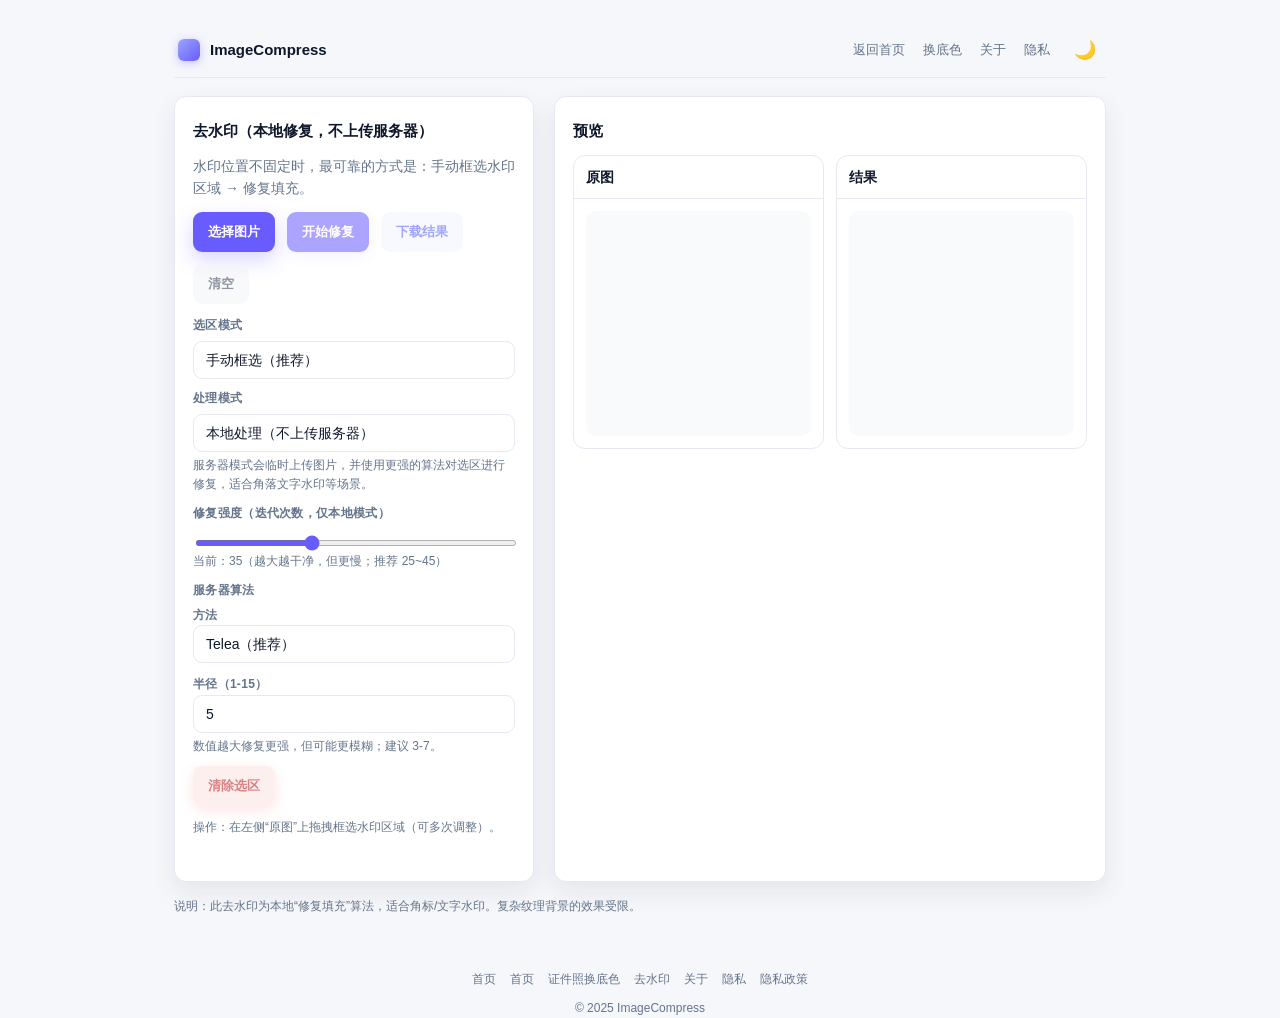
<file: zaixianyasuo.cn/public/watermark-remover.html>
﻿<!doctype html>
<html lang="zh-CN">
<head>
  <meta charset="utf-8" />
<script src="./theme-flash.js?v=20260515"></script>
  <meta name="viewport" content="width=device-width, initial-scale=1" />
  <meta name="robots" content="index,follow" />
  <title>在线去水印工具 - AI智能消除图片水印，免费去除照片水印与瑕疵修复</title>
  <meta name="description" content="免费在线AI去水印工具，智能框选水印区域自动消除修复，效果自然无痕。支持去除照片水印、日期戳、文字与瑕疵，本地浏览器处理保护隐私安全，无需上传文件即可完成去水印操作，完全免费使用。" />
  <meta name="keywords" content="去水印,图片去水印,在线去水印,去除水印工具,AI去水印,照片去水印,消除水印,图片修复,去水印免费" />
  <meta property="og:title" content="在线去水印工具 - AI智能消除图片水印，免费去除照片水印与瑕疵修复" />
  <meta property="og:description" content="免费在线AI去水印工具，框选水印区域智能消除修复，本地处理保护隐私安全，去除照片水印与瑕疵，效果自然无痕。" />
  <meta property="og:type" content="website" />
  <meta property="og:type" content="website" />
  <meta name="twitter:card" content="summary_large_image" />
  <script type="application/ld+json">{"@context":"https://schema.org","@type":"HowTo","name":"在线图片去水印","description":"免费在线AI去水印工具，框选水印区域智能消除修复，本地处理保护隐私","step":[{"@type":"HowToStep","name":"上传图片","text":"点击或拖拽上传需要去水印的图片，支持PNG/JPG/WebP格式"},{"@type":"HowToStep","name":"框选水印区域","text":"使用鼠标在水印位置拖拽绘制矩形选框，可添加多个选区覆盖所有水印和瑕疵"},{"@type":"HowToStep","name":"调整参数","text":"根据需要调整修复半径和采样步长参数，优化水印去除效果"},{"@type":"HowToStep","name":"下载结果","text":"预览满意后下载去水印后的图片，整个过程在浏览器本地完成，不上传服务器"}]}</script>
  <link rel="stylesheet" href="./shared.css?v=20260601" />
  <style>
    :root{
      --bg:#f6f7fb; --card:#ffffff; --text:#0f172a; --muted:#64748b; --brand:#695CFF;
      --border:#e7e9f2; --shadow: 0 10px 26px rgba(17,23,41,.08);
      --danger:#ef4444;
    }
    *{box-sizing:border-box} html,body{height:100%}
    body{margin:0; background:var(--bg); color:var(--text); font:14px/1.6 -apple-system,BlinkMacSystemFont,Segoe UI,Roboto,Ubuntu,Arial,"Microsoft YaHei",sans-serif;}
    a{color:var(--muted); text-decoration:none}
    .container{max-width:980px;margin:0 auto;padding:24px}
    .nav{display:flex;align-items:center;justify-content:space-between;margin-bottom:18px;padding:12px 4px;border-bottom:1px solid var(--border)}
    .brand{display:flex;align-items:center;gap:10px}
    .brand .logo{width:22px;height:22px;border-radius:6px;background:linear-gradient(135deg,#9aa6ff 0%,#695CFF 100%);box-shadow:0 2px 10px rgba(105,92,255,.35)}
    .brand b{font-weight:700}
    .nav-links{display:flex;gap:18px;align-items:center}
    .nav-toggle{display:none;cursor:pointer;background:transparent;border:1.5px solid var(--border);border-radius:8px;color:var(--text);font-size:22px;line-height:1;padding:8px 12px;min-width:44px;min-height:44px;transition:all .18s;flex-shrink:0}
    .nav-toggle:hover{background:var(--hover,#f3f4f6);border-color:var(--brand);color:var(--brand)}
    @media (max-width:640px){
      .nav{flex-wrap:wrap;position:relative}
      .nav-links{display:none;flex-direction:column;gap:0;width:100%;order:3;margin-top:10px;padding:8px 0;background:var(--card);border:1px solid var(--border);border-radius:12px;box-shadow:0 4px 24px rgba(0,0,0,.1);overflow:hidden}
      .nav-links.open{display:flex}
      .nav-links a{font-size:14px;padding:12px 16px;width:100%;border-bottom:1px solid var(--border);min-height:44px;display:flex;align-items:center}
      .nav-links a:last-child{border-bottom:none}
      .nav-toggle{display:inline-flex;align-items:center;justify-content:center}
      .container{padding:16px 12px}
    }

    .grid{display:grid;grid-template-columns:360px 1fr;gap:20px}
    @media (max-width: 1024px){.grid{grid-template-columns:1fr}}

    .card{background:var(--card); border:1px solid var(--border); border-radius:12px; box-shadow:var(--shadow); padding:18px}
    .card h1,.card h3{margin:4px 0 12px;font-size:15px}
    .muted{color:var(--muted)}

    .btn{cursor:pointer; border:1px solid transparent; border-radius:9px; padding:10px 14px; font-weight:600; color:#fff; background:var(--brand); box-shadow:0 8px 20px rgba(105,92,255,.25)}
    .btn.light{background:#f3f4ff;color:#4f5dff}
    .btn.gray{background:#f3f4f6;color:#334155}
    .btn.danger{background:#fee2e2;color:#b91c1c}

    label{display:block;color:var(--muted);margin:8px 0 6px}
    input[type=text], select{width:100%;padding:10px 12px;border:1px solid var(--border);border-radius:9px;outline:none;background:var(--input-bg);color:var(--text)}
    input[type=range]{width:100%}

    .preview-wrap{display:grid;grid-template-columns:1fr 1fr;gap:12px;align-items:start}
    @media (max-width: 720px){.preview-wrap{grid-template-columns:1fr}}

    .imgbox{border:1px solid var(--border);border-radius:12px;overflow:hidden;background:var(--card)}
    .imgbox .head{display:flex;align-items:center;justify-content:space-between;padding:10px 12px;border-bottom:1px solid var(--border)}
    .imgbox .body{padding:12px}

    .canvas-wrap{position:relative;max-width:520px;margin:0 auto}
    #cv-src,#cv-out{width:100%;height:auto;display:block;border-radius:10px;background:#f8fafc}
    .overlay{
      position:absolute; inset:0;
      pointer-events:none;
    }

    #file-input{position:absolute;left:-9999px;top:-9999px}
    .status{min-height:18px;color:var(--muted);margin-top:8px}

    .row{display:flex;gap:12px;flex-wrap:wrap;align-items:center}
    .pill{display:inline-flex;align-items:center;gap:8px;padding:8px 10px;border:1px solid var(--border);border-radius:999px;background:var(--card);cursor:pointer;user-select:none}
    .pill input{margin:0}

    .sel-rect{
      position:absolute;
      border:2px solid rgba(105,92,255,.95);
      background:rgba(105,92,255,.10);
      border-radius:6px;
      box-shadow:0 0 0 9999px rgba(0,0,0,.08);
    }

    .hint{font-size:12px;color:var(--muted);line-height:1.6}

    /* ===== 夜间模式适配 ===== */
    html[data-theme='dark'] #cv-src,html[data-theme='dark'] #cv-out{background:#1a2332}
    html[data-theme='dark'] .imgbox .head{border-bottom-color:var(--border)}
    html[data-theme='dark'] .sel-rect{box-shadow:0 0 0 9999px rgba(0,0,0,.45)}
    html[data-theme='dark'] .btn.danger{color:#fecaca}
  </style>
</head>
<body>
  <div class="container">
    <div class="nav">
      <div class="brand"><div class="logo"></div><b>ImageCompress</b></div>
      <div class="nav-links">
        <a href="./index.html">返回首页</a>
        <a href="./bg-change.html">换底色</a>
        <a href="javascript:;" id="nav-about">关于</a>
        <a href="javascript:;" id="nav-privacy">隐私</a>
      </div>
    </div>

    <div class="grid">
      <section class="card">
        <h1>去水印（本地修复，不上传服务器）</h1>
        <div class="muted">水印位置不固定时，最可靠的方式是：手动框选水印区域 → 修复填充。</div>

        <div style="margin-top:12px" class="row">
          <button id="btn-browse" class="btn">选择图片</button>
          <button id="btn-apply" class="btn" disabled>开始修复</button>
          <button id="btn-download" class="btn light" disabled>下载结果</button>
          <button id="btn-clear" class="btn gray" disabled>清空</button>
        </div>
        <input id="file-input" type="file" accept="image/png,image/jpeg,image/webp" />

        <div style="margin-top:12px">
          <label>选区模式</label>
          <select id="mode">
            <option value="manual" selected>手动框选（推荐）</option>
            <option value="preset">预设角落（快速）</option>
          </select>
        </div>

        <div id="preset-wrap" style="margin-top:10px; display:none;">
          <label>预设位置</label>
          <select id="preset-pos">
            <option value="br" selected>右下角</option>
            <option value="bl">左下角</option>
            <option value="tr">右上角</option>
            <option value="tl">左上角</option>
          </select>

          <div style="margin-top:10px">
            <label>大小等级</label>
            <select id="preset-size">
              <option value="S">小</option>
              <option value="M" selected>中</option>
              <option value="L">大</option>
            </select>
            <div class="hint" style="margin-top:4px">提示：预设仅用于快速生成选区，你仍可在画面上微调或改用手动框选。</div>
          </div>
        </div>

        <div style="margin-top:10px">
          <label>处理模式</label>
          <select id="processor-mode">
            <option value="local" selected>本地处理（不上传服务器）</option>
            <option value="server">服务器高级去水印（需登录）</option>
          </select>
          <div class="hint" style="margin-top:4px">服务器模式会临时上传图片，并使用更强的算法对选区进行修复，适合角落文字水印等场景。</div>
        </div>

        <div style="margin-top:10px">
          <label>修复强度（迭代次数，仅本地模式）</label>
          <input id="strength" type="range" min="10" max="80" value="35" />
          <div class="muted" style="font-size:12px">当前：<span id="strengthv">35</span>（越大越干净，但更慢；推荐 25~45）</div>
        </div>

        <div style="margin-top:10px">
          <label>服务器算法</label>
          <div class="row" style="align-items:end">
            <div style="flex:1;min-width:220px">
              <label style="margin:0">方法</label>
              <select id="server-method">
                <option value="telea" selected>Telea（推荐）</option>
                <option value="ns">Navier-Stokes</option>
              </select>
            </div>
            <div style="flex:1;min-width:220px">
              <label style="margin:0">半径（1-15）</label>
              <input id="server-radius" type="text" inputmode="numeric" value="5" />
              <div class="hint" style="margin-top:4px">数值越大修复更强，但可能更模糊；建议 3-7。</div>
            </div>
          </div>
        </div>

        <div style="margin-top:10px" class="row">
          <button id="btn-clear-sel" class="btn danger" disabled>清除选区</button>
          <span class="hint">操作：在左侧“原图”上拖拽框选水印区域（可多次调整）。</span>
        </div>

        <div id="msg" class="status"></div>
      </section>

      <section class="card">
        <h3>预览</h3>
        <div class="preview-wrap">
          <div class="imgbox">
            <div class="head"><b>原图</b><span class="muted" id="src-info"></span></div>
            <div class="body">
              <div class="canvas-wrap" id="src-wrap">
                <canvas id="cv-src"></canvas>
                <div class="overlay" id="ovl"></div>
              </div>
            </div>
          </div>
          <div class="imgbox">
            <div class="head"><b>结果</b><span class="muted" id="out-info"></span></div>
            <div class="body"><canvas id="cv-out"></canvas></div>
          </div>
        </div>
      </section>
    </div>

    <div class="muted" style="margin-top:14px;font-size:12px;line-height:1.8">
      说明：此去水印为本地“修复填充”算法，适合角标/文字水印。复杂纹理背景的效果受限。
    </div>
  </div>

  <script>
    // 初始化 API_BASE，便于服务器模式调用后端接口
    (function initApiBase(){
      function isFile(){ return location.protocol === 'file:'; }
      function getQS(k){ try{ return new URLSearchParams(location.search).get(k); }catch(e){ return null; } }
      const forced = getQS('api');
      let base = '';
      if (!isFile()) {
        base = (forced && forced !== 'self') ? forced : '';
      } else {
        let cached = null;
        try{ cached = localStorage.getItem('api_base'); }catch(e){}
        base = forced || cached || 'http://127.0.0.1:8001';
      }
      window.API_BASE = base;
    })();

    (function(){
      function navTo(p){ location.href = (location.protocol==='file:'? ('./'+p) : ('/'+p)); }
      var navAbout = document.getElementById('nav-about');
      var navPrivacy = document.getElementById('nav-privacy');
      if (navAbout) navAbout.addEventListener('click', function(){ navTo('about.html'); });
      if (navPrivacy) navPrivacy.addEventListener('click', function(){ navTo('privacy.html'); });
    })();

    const els = {
      input: document.getElementById('file-input'),
      btnBrowse: document.getElementById('btn-browse'),
      btnApply: document.getElementById('btn-apply'),
      btnDownload: document.getElementById('btn-download'),
      btnClear: document.getElementById('btn-clear'),
      btnClearSel: document.getElementById('btn-clear-sel'),
      msg: document.getElementById('msg'),
      cvSrc: document.getElementById('cv-src'),
      cvOut: document.getElementById('cv-out'),
      ovl: document.getElementById('ovl'),
      srcInfo: document.getElementById('src-info'),
      outInfo: document.getElementById('out-info'),
      mode: document.getElementById('mode'),
      presetWrap: document.getElementById('preset-wrap'),
      presetPos: document.getElementById('preset-pos'),
      presetSize: document.getElementById('preset-size'),
      processorMode: document.getElementById('processor-mode'),
      serverMethod: document.getElementById('server-method'),
      serverRadius: document.getElementById('server-radius'),
      strength: document.getElementById('strength'),
      strengthv: document.getElementById('strengthv'),
    };

    const state = {
      file: null,
      srcBitmap: null,
      outBlob: null,
      outFilename: '',
      // 选区（以源图像素为单位）
      sel: null, // {x,y,w,h}
      dragging: false,
      dragStart: null,
      rectEl: null,
    };

    function setMsg(t, err){
      els.msg.textContent = t || '';
      els.msg.style.color = err ? '#ef4444' : '#64748b';
    }

    function clamp(v, min, max){ return Math.max(min, Math.min(max, v)); }

    function drawBitmapToCanvas(bitmap, canvas){
      const ctx = canvas.getContext('2d', { willReadFrequently: true });
      canvas.width = bitmap.width;
      canvas.height = bitmap.height;
      ctx.clearRect(0,0,canvas.width,canvas.height);
      ctx.drawImage(bitmap, 0, 0);
    }

    function clearSelection(){
      state.sel = null;
      if(state.rectEl){ state.rectEl.remove(); state.rectEl = null; }
      els.btnClearSel.disabled = true;
      els.btnApply.disabled = true;
      setMsg('已清除选区。');
    }

    function updateRectOverlay(){
      if(!state.sel){
        if(state.rectEl){ state.rectEl.remove(); state.rectEl = null; }
        return;
      }
      const rect = els.cvSrc.getBoundingClientRect();
      const scaleX = rect.width / els.cvSrc.width;
      const scaleY = rect.height / els.cvSrc.height;
      if(!state.rectEl){
        const div = document.createElement('div');
        div.className = 'sel-rect';
        els.ovl.appendChild(div);
        state.rectEl = div;
      }
      state.rectEl.style.left = (state.sel.x * scaleX) + 'px';
      state.rectEl.style.top = (state.sel.y * scaleY) + 'px';
      state.rectEl.style.width = (state.sel.w * scaleX) + 'px';
      state.rectEl.style.height = (state.sel.h * scaleY) + 'px';
    }

    function setSelectionFromClientRect(x0, y0, x1, y1){
      const rect = els.cvSrc.getBoundingClientRect();
      const scaleX = els.cvSrc.width / rect.width;
      const scaleY = els.cvSrc.height / rect.height;

      const sx0 = clamp(Math.floor((Math.min(x0,x1) - rect.left) * scaleX), 0, els.cvSrc.width-1);
      const sy0 = clamp(Math.floor((Math.min(y0,y1) - rect.top) * scaleY), 0, els.cvSrc.height-1);
      const sx1 = clamp(Math.floor((Math.max(x0,x1) - rect.left) * scaleX), 0, els.cvSrc.width);
      const sy1 = clamp(Math.floor((Math.max(y0,y1) - rect.top) * scaleY), 0, els.cvSrc.height);

      const w = Math.max(1, sx1 - sx0);
      const h = Math.max(1, sy1 - sy0);
      state.sel = { x: sx0, y: sy0, w, h };
      updateRectOverlay();

      els.btnClearSel.disabled = false;
      els.btnApply.disabled = false;
      setMsg(`已选择区域：${w}×${h}（可点击“开始修复”）`);
    }

    function applyPresetSelection(){
      if(!state.srcBitmap) return;
      const w = els.cvSrc.width;
      const h = els.cvSrc.height;
      const sz = els.presetSize.value;
      let rw, rh;
      if(sz === 'S'){ rw = Math.round(w*0.14); rh = Math.round(h*0.10); }
      else if(sz === 'L'){ rw = Math.round(w*0.26); rh = Math.round(h*0.18); }
      else { rw = Math.round(w*0.20); rh = Math.round(h*0.14); }

      const pad = Math.round(Math.min(w,h) * 0.015);
      let x=pad, y=pad;
      const pos = els.presetPos.value;
      if(pos === 'br'){ x = w - rw - pad; y = h - rh - pad; }
      else if(pos === 'bl'){ x = pad; y = h - rh - pad; }
      else if(pos === 'tr'){ x = w - rw - pad; y = pad; }
      else { x = pad; y = pad; }

      state.sel = { x, y, w: rw, h: rh };
      updateRectOverlay();
      els.btnClearSel.disabled = false;
      els.btnApply.disabled = false;
      setMsg(`已生成预设选区：${rw}×${rh}（可开始修复，或拖拽重新框选）`);
    }

    // 纯前端 inpaint-like：对 mask 区域做边界扩散填充
    function inpaintDiffuse(imageData, w, h, mask, iterations){
      const src = imageData.data;
      const buf = new Uint8ClampedArray(src);
      const tmp = new Uint8ClampedArray(src.length);

      // 初始化：mask 内先拷贝原像素，后续迭代会逐步替换
      tmp.set(buf);

      function idx(x,y){ return (y*w + x) * 4; }

      // 多轮扩散：每轮对 mask 像素用邻域“非mask”均值替换
      for(let it=0; it<iterations; it++){
        // 每轮从 buf 读，写入 tmp
        for(let y=0; y<h; y++){
          for(let x=0; x<w; x++){
            const m = mask[y*w + x];
            if(!m) continue;

            let r=0,g=0,b=0,c=0;
            for(let yy=y-2; yy<=y+2; yy++){
              if(yy<0 || yy>=h) continue;
              for(let xx=x-2; xx<=x+2; xx++){
                if(xx<0 || xx>=w) continue;
                if(mask[yy*w + xx]) continue;
                const ii = idx(xx,yy);
                r += buf[ii]; g += buf[ii+1]; b += buf[ii+2];
                c++;
              }
            }
            if(c === 0) continue;
            const di = idx(x,y);
            tmp[di]   = Math.round(r/c);
            tmp[di+1] = Math.round(g/c);
            tmp[di+2] = Math.round(b/c);
            tmp[di+3] = 255;
          }
        }
        // 交换
        buf.set(tmp);
      }

      imageData.data.set(buf);
      return imageData;
    }

    async function process(){
      if(!state.srcBitmap){ setMsg('请先选择一张图片', true); return; }
      if(!state.sel){ setMsg('请先框选水印区域', true); return; }
      const mode = els.processorMode?.value || 'local';
      if (mode === 'server') {
        return await processServer();
      }

      const iter = Number(els.strength.value || 35);
      els.strengthv.textContent = String(iter);

      const cv = els.cvSrc;
      const ctx = cv.getContext('2d', { willReadFrequently: true });
      const img = ctx.getImageData(0,0,cv.width,cv.height);

      // 构建 mask（矩形）
      const mask = new Uint8Array(cv.width * cv.height);
      const x0 = clamp(state.sel.x, 0, cv.width-1);
      const y0 = clamp(state.sel.y, 0, cv.height-1);
      const x1 = clamp(state.sel.x + state.sel.w, 0, cv.width);
      const y1 = clamp(state.sel.y + state.sel.h, 0, cv.height);
      for(let y=y0; y<y1; y++){
        for(let x=x0; x<x1; x++){
          mask[y*cv.width + x] = 1;
        }
      }

      // 修复
      setMsg('正在修复，请稍候...');
      await new Promise(r => setTimeout(r, 10));
      const out = inpaintDiffuse(img, cv.width, cv.height, mask, iter);

      // 输出到结果画布
      const cv2 = els.cvOut;
      const ctx2 = cv2.getContext('2d', { willReadFrequently: true });
      cv2.width = cv.width;
      cv2.height = cv.height;
      ctx2.putImageData(out, 0, 0);

      const blob = await new Promise(resolve => cv2.toBlob(resolve, 'image/jpeg', 0.92));
      if(!blob){ setMsg('生成结果失败（toBlob 返回空）', true); return; }

      state.outBlob = blob;
      const base = (state.file?.name || 'photo').replace(/\.[^\.]+$/,'');
      state.outFilename = base + '_clean.jpg';

      els.btnDownload.disabled = false;
      els.btnClear.disabled = false;

      els.srcInfo.textContent = `${cv.width}×${cv.height}`;
      els.outInfo.textContent = `${cv2.width}×${cv2.height} / JPG / ${(blob.size/1024).toFixed(1)} KB`;

      setMsg('修复完成：可继续调整选区/强度后再次修复，或直接下载。');
    }

    async function loadFile(file){
      state.file = file;
      state.outBlob = null;
      state.outFilename = '';
      state.sel = null;
      if(state.rectEl){ state.rectEl.remove(); state.rectEl = null; }

      els.btnApply.disabled = true;
      els.btnDownload.disabled = true;
      els.btnClear.disabled = false;
      els.btnClearSel.disabled = true;

      setMsg('正在读取图片...');
      try{
        const bmp = await createImageBitmap(file);
        state.srcBitmap = bmp;
        drawBitmapToCanvas(bmp, els.cvSrc);
        // 初始：结果画布也显示原图
        drawBitmapToCanvas(bmp, els.cvOut);
        els.srcInfo.textContent = `${bmp.width}×${bmp.height}`;
        els.outInfo.textContent = '';
        setMsg('请在“原图”上拖拽框选水印区域。');
      }catch(e){
        console.error(e);
        setMsg('读取图片失败：' + (e.message||e), true);
      }
    }

    function resetAll(){
      state.file = null;
      state.srcBitmap = null;
      state.outBlob = null;
      state.outFilename = '';
      state.sel = null;
      state.dragging = false;
      state.dragStart = null;
      if(state.rectEl){ state.rectEl.remove(); state.rectEl = null; }

      els.btnApply.disabled = true;
      els.btnDownload.disabled = true;
      els.btnClear.disabled = true;
      els.btnClearSel.disabled = true;
      els.srcInfo.textContent = '';
      els.outInfo.textContent = '';

      const c1 = els.cvSrc.getContext('2d');
      const c2 = els.cvOut.getContext('2d');
      els.cvSrc.width = els.cvSrc.height = 1;
      els.cvOut.width = els.cvOut.height = 1;
      c1.clearRect(0,0,1,1);
      c2.clearRect(0,0,1,1);
      setMsg('');
      try{ els.input.value=''; }catch(_){ }
    }

    let __wmProcessing = false;
    async function processServer(){
      // 服务器高级去水印逻辑
      if(__wmProcessing){ setMsg('已有一次服务器去水印在处理中，请稍候...', false); return; }
      if(!state.srcBitmap){ setMsg('请先选择一张图片', true); return; }
      if(!state.sel){ setMsg('请先框选水印区域', true); return; }
      // 允许 API_BASE 为空字符串（表示同源），仅在完全未定义/为 null 时提示
      if (typeof window.API_BASE === 'undefined' || window.API_BASE === null) {
        setMsg('服务器地址未准备好', true);
        return;
      }
      const token = (localStorage.getItem('token') || '').trim();
      if(!token){ setMsg('服务器模式需要先登录账号', true); return; }

      const btnOldText = els.btnApply ? (els.btnApply.textContent || '') : '';
      try{
        __wmProcessing = true;
        if (els.btnApply) { els.btnApply.disabled = true; els.btnApply.textContent = '处理中...'; }
        // 1. 上传当前图片到服务器，获取 image_id
        const fd = new FormData();
        fd.append('files', state.file);
        setMsg('正在上传图片到服务器...', false);
        const up = await fetch(API_BASE + '/api/v1/images/upload', {
          method:'POST',
          headers:{ 'Authorization': 'Bearer '+token },
          body: fd,
        });
        if(!up.ok){
          let d=''; try{ const j=await up.json(); d=j.detail||JSON.stringify(j); }catch{ try{ d=await up.text(); }catch{} }
          throw new Error(d || (up.status+':'+up.statusText));
        }
        const upItems = await up.json();
        const first = Array.isArray(upItems) && upItems[0];
        if(!first || !first.image_id){ throw new Error('服务器未返回图片ID'); }
        const imageId = first.image_id;

        // 2. 将选区从 canvas 像素坐标映射到原图像素坐标
        const bmp = state.srcBitmap;
        const cv = els.cvSrc;
        // 使用 canvas 的实际像素尺寸做换算，保证在缩放/高分屏下坐标仍然准确
        const sx = bmp.width / cv.width;
        const sy = bmp.height / cv.height;
        let x = Math.round(state.sel.x * sx);
        let y = Math.round(state.sel.y * sy);
        let w = Math.round(state.sel.w * sx);
        let h = Math.round(state.sel.h * sy);
        // 选区边界裁剪，避免越界
        x = Math.max(0, Math.min(x, bmp.width - 1));
        y = Math.max(0, Math.min(y, bmp.height - 1));
        w = Math.max(1, Math.min(w, bmp.width - x));
        h = Math.max(1, Math.min(h, bmp.height - y));
        // 对极大选区给出提示（但仍然允许提交）
        const area = w * h;
        const total = bmp.width * bmp.height;
        if (area > total * 0.5) {
          setMsg('提示：当前选区覆盖超过整张图片的一半，可能导致明显涂抹感，建议适当缩小选区。', false);
        }

        const radius = parseInt((els.serverRadius?.value || '5'), 10) || 5;
        const method = (els.serverMethod?.value || 'telea');

        setMsg('服务器正在处理中，请稍候...', false);

        const qs = new URLSearchParams({
          image_id: String(imageId),
          x: String(x),
          y: String(y),
          w: String(w),
          h: String(h),
          radius: String(radius),
          method: method,
        });

        const wmRes = await fetch(API_BASE + '/api/v1/images/remove-watermark?' + qs.toString(), {
          method:'POST',
          headers:{ 'Authorization':'Bearer '+token },
        });
        if(!wmRes.ok){
          let d=''; try{ const j=await wmRes.json(); d=j.detail||JSON.stringify(j); }catch{ try{ d=await wmRes.text(); }catch{} }
          throw new Error(d || (wmRes.status+':'+wmRes.statusText));
        }
        const blob = await wmRes.blob();

        // 3. 在右侧画出结果 & 支持下载
        const outImg = await createImageBitmap(blob);
        const cv2 = els.cvOut;
        const ctx2 = cv2.getContext('2d', { willReadFrequently:true });
        cv2.width = outImg.width;
        cv2.height = outImg.height;
        ctx2.clearRect(0,0,cv2.width,cv2.height);
        ctx2.drawImage(outImg, 0, 0);

        state.outBlob = blob;
        const base = (state.file?.name || 'photo').replace(/\.[^\.]+$/,'');
        state.outFilename = base + '_nowm_server.jpg';
        els.btnDownload.disabled = false;
        els.btnClear.disabled = false;
        els.srcInfo.textContent = `${bmp.width}×${bmp.height}`;
        els.outInfo.textContent = `${cv2.width}×${cv2.height} / 服务器处理`;
        setMsg('服务器高级去水印完成，可下载结果。', false);
      }catch(e){
        console.error(e);
        setMsg('服务器去水印失败：'+(e.message||e), true);
      }finally{
        __wmProcessing = false;
        if (els.btnApply) { els.btnApply.disabled = false; els.btnApply.textContent = btnOldText || '开始修复'; }
      }
    }

    // events
    els.btnBrowse.addEventListener('click', ()=>els.input.click());
    els.input.addEventListener('change', ()=>{
      const f = els.input.files && els.input.files[0];
      if(f) loadFile(f);
    });

    els.btnApply.addEventListener('click', process);

    els.btnDownload.addEventListener('click', ()=>{
      if(!state.outBlob){ setMsg('暂无可下载结果', true); return; }
      const a = document.createElement('a');
      a.href = URL.createObjectURL(state.outBlob);
      a.download = state.outFilename || 'clean.jpg';
      document.body.appendChild(a);
      a.click();
      setTimeout(()=>{ URL.revokeObjectURL(a.href); a.remove(); }, 2000);
    });

    els.btnClear.addEventListener('click', resetAll);
    els.btnClearSel.addEventListener('click', clearSelection);

    els.mode.addEventListener('change', ()=>{
      const v = els.mode.value;
      els.presetWrap.style.display = (v === 'preset') ? 'block' : 'none';
      if(v === 'preset') applyPresetSelection();
    });
    els.presetPos.addEventListener('change', applyPresetSelection);
    els.presetSize.addEventListener('change', applyPresetSelection);

    els.strength.addEventListener('input', ()=>{ els.strengthv.textContent = els.strength.value; });

    // 框选：仅在 manual 模式下响应
    els.cvSrc.addEventListener('mousedown', (e)=>{
      if(!state.srcBitmap) return;
      if(els.mode.value !== 'manual') return;
      state.dragging = true;
      state.dragStart = { x: e.clientX, y: e.clientY };
    });

    window.addEventListener('mousemove', (e)=>{
      if(!state.dragging || !state.dragStart) return;
      setSelectionFromClientRect(state.dragStart.x, state.dragStart.y, e.clientX, e.clientY);
    });

    window.addEventListener('mouseup', ()=>{
      state.dragging = false;
      state.dragStart = null;
    });

    // init
    resetAll();
  </script>
<script src="./menu.js?v=20260601"></script>
<script src="./theme.js?v=20260203"></script>
<script src="./stars.js?v=20260511b" defer></script>
    <div class="footer" style="margin:28px 0 8px;text-align:center;color:var(--muted);font-size:12px">
      <nav style="margin-bottom:10px;display:flex;flex-wrap:wrap;justify-content:center;gap:4px 14px">
        <a href="./" style="color:var(--muted);text-decoration:none">首页</a>
        <a href="./" style="color:var(--muted);text-decoration:none">首页</a>
        <a href="./bg-change.html" style="color:var(--muted);text-decoration:none">证件照换底色</a>
        <a href="./watermark-remover.html" style="color:var(--muted);text-decoration:none">去水印</a>
        <a href="./about.html" style="color:var(--muted);text-decoration:none">关于</a>
        <a href="./privacy.html" style="color:var(--muted);text-decoration:none">隐私</a>
        <a href="./privacy.html" style="color:var(--muted);text-decoration:none">隐私政策</a>
      </nav>
      © 2025 ImageCompress
    </div>
</body>
</html>
</file>
<file: zaixianyasuo.cn/public/shared.css>
/* 全站共享基础样式 + 响应式 + 骨架占位 + 日夜主题 */
:root{
  --bg:#f0f2f8; --card:#ffffff; --text:#0f172a; --muted:#64748b; --brand:#695CFF;
  --border:#e2e5f0; --ok:#16a34a; --fail:#ef4444; --shadow: 0 1px 3px rgba(15,23,42,.06), 0 6px 20px rgba(15,23,42,.06);
  --shadow-lg: 0 4px 8px rgba(15,23,42,.06), 0 12px 40px rgba(15,23,42,.10);
  --hover:#f1f3f9; --table-head:#f8f9fc; --table-stripe:#fafbfd; --modal-overlay:rgba(15,23,42,.45);
  --tag-bg:#edf2ff; --tag-color:#4f5dff; --input-bg:#fff;
  --radius:10px; --radius-sm:6px; --radius-lg:14px;
  --transition: 0.18s cubic-bezier(0.4, 0, 0.2, 1);
  --brand-gradient: linear-gradient(135deg, #8b83ff 0%, #695CFF 100%);
}
*{box-sizing:border-box}
html,body{height:100%}
body{margin:0; background:var(--bg); color:var(--text); font:14px/1.6 -apple-system,BlinkMacSystemFont,Segoe UI,Roboto,Ubuntu,Arial,"Microsoft YaHei",sans-serif;}
a{color:var(--muted); text-decoration:none; transition: color var(--transition);}
a:hover{color:var(--brand)}

.container{max-width:980px;margin:0 auto;padding:28px 24px}
.nav{display:flex;align-items:center;justify-content:space-between;margin-bottom:22px;padding:14px 4px;border-bottom:1px solid var(--border)}
.brand{display:flex;align-items:center;gap:10px}
.brand .logo{width:28px;height:28px;border-radius:8px;background:var(--brand-gradient);box-shadow:0 3px 12px rgba(105,92,255,.4)}
.brand b{font-weight:700;font-size:15px}
.nav-links{display:flex;gap:22px;align-items:center}
.nav-links a{position:relative;font-size:13px;font-weight:500;padding:4px 0}
.nav-links a::after{content:'';position:absolute;left:0;bottom:-2px;width:0;height:2px;background:var(--brand);border-radius:2px;transition:width var(--transition)}
.nav-links a:hover::after{width:100%}

.card{background:var(--card); border:1px solid var(--border);border-radius:var(--radius);box-shadow:var(--shadow);padding:20px;transition: box-shadow var(--transition), border-color var(--transition)}
.card:hover{border-color:#cdd2e6}
.row{display:flex;gap:14px;flex-wrap:wrap}

/* 按钮系统 */
.btn{cursor:pointer;border:1px solid transparent;border-radius:var(--radius-sm);padding:10px 16px;font-weight:600;font-size:13px;color:#fff;background:var(--brand);box-shadow:0 4px 14px rgba(105,92,255,.25);transition: all var(--transition);position:relative;overflow:hidden;user-select:none}
.btn:hover{transform:translateY(-1px);box-shadow:0 6px 20px rgba(105,92,255,.35)}
.btn:active{transform:translateY(1px);box-shadow:0 2px 8px rgba(105,92,255,.20)}
.btn:disabled{opacity:.55;cursor:not-allowed;transform:none;box-shadow:0 4px 14px rgba(105,92,255,.15)}
.btn.light{background:#f0efff;color:#5b4dff;box-shadow:none}
.btn.light:hover{background:#e4e0ff;transform:translateY(-1px);box-shadow:0 4px 12px rgba(105,92,255,.15)}
.btn.gray{background:var(--hover);color:var(--text);box-shadow:none}
.btn.gray:hover{background:#e4e7f2;transform:translateY(-1px);box-shadow:0 4px 12px rgba(15,23,42,.08)}
.btn.danger{background:#ef4444;box-shadow:0 4px 14px rgba(239,68,68,.25)}
.btn.danger:hover{box-shadow:0 6px 20px rgba(239,68,68,.35)}
.btn.outline{background:transparent;color:var(--brand);border:1.5px solid var(--brand);box-shadow:none}
.btn.outline:hover{background:rgba(105,92,255,.06);box-shadow:none}

/* 输入框 */
label{display:block;color:var(--muted);margin:8px 0 6px;font-size:12px;font-weight:600;text-transform:uppercase;letter-spacing:.3px}
input[type=text],input[type=password],input[type=email],select,textarea{width:100%;padding:10px 14px;border:1.5px solid var(--border);border-radius:var(--radius-sm);outline:none;background:var(--input-bg);color:var(--text);font-size:14px;font-family:inherit;transition: all var(--transition)}
input[type=text]:focus,input[type=password]:focus,input[type=email]:focus,select:focus,textarea:focus{border-color:var(--brand);box-shadow:0 0 0 3px rgba(105,92,255,.10)}
input[type=text]::placeholder,input[type=password]::placeholder,input[type=email]::placeholder{color:#aeb4c6}
input[type=range]{width:100%;accent-color:var(--brand);height:6px}
input[type=checkbox]{accent-color:var(--brand)}
select{appearance:none;background-image:url("data:image/svg+xml,%3Csvg xmlns='http://www.w3.org/2000/svg' width='12' height='12' viewBox='0 0 12 12'%3E%3Cpath d='M6 8L1 3h10z' fill='%2364748b'/%3E%3C/svg%3E");background-repeat:no-repeat;background-position:right 12px center;padding-right:32px}

.stack{display:flex;gap:10px;flex-wrap:wrap}
.status{min-height:20px;color:var(--muted);margin-top:8px;font-size:13px}
.muted{color:var(--muted)}
.footer{margin:32px 0 8px;text-align:center;color:var(--muted);font-size:12px}
.badge{display:inline-block;padding:2px 10px;border-radius:999px;background:var(--tag-bg);color:var(--tag-color);font-size:12px;font-weight:600;letter-spacing:.2px}

/* 骨架屏 */
.skeleton{display:inline-block;height:1em;background:linear-gradient(90deg,var(--hover),var(--table-stripe),var(--hover));background-size:200% 100%;animation:sh 1.2s linear infinite;border-radius:var(--radius-sm)}
@keyframes sh{0%{background-position:200% 0}100%{background-position:-200% 0}}

/* 顶部昵称菜单 */
#nav-user-wrap{ position:relative; }
#nav-user-wrap #nav-user-menu{ display:none; position:absolute;top:100%;right:0;background:var(--card);border:1px solid var(--border);border-radius:var(--radius);padding:10px 14px;box-shadow:var(--shadow-lg);font-size:13px;white-space:nowrap;z-index:100;min-width:140px}
/* 桌面端 hover 显示（最可靠的下拉菜单方式，浏览器原生处理绝对定位子元素） */
#nav-user-wrap:hover #nav-user-menu,
#nav-user-wrap.open #nav-user-menu{ display:block; animation: fadeIn .15s ease }
#nav-user-menu a{display:block;padding:6px 4px;border-radius:var(--radius-sm);transition:background var(--transition);color:var(--text)}
#nav-user-menu a:hover{background:var(--hover)}

/* 表格 */
.table-scroll{width:100%;overflow-x:auto;border-radius:var(--radius-sm);border:1px solid var(--border)}
.table-scroll table{width:100%;border-collapse:collapse}
.table-scroll th,.table-scroll td{padding:10px 12px;text-align:left;border-bottom:1px solid var(--border);font-size:13px}
.table-scroll th{background:var(--table-head);font-size:11px;font-weight:700;text-transform:uppercase;letter-spacing:.4px;color:var(--muted)}
.table-scroll td{background:var(--card)}
.table-scroll tr:last-child td{border-bottom:none}
.table-scroll tr:hover td{background:#f4f5fb}
.table-scroll tr:nth-child(even) td{background:var(--table-stripe)}
.table-scroll tr:nth-child(even):hover td{background:#f4f5fb}

/* Toast 通知 */
.toast-container{position:fixed;top:24px;right:24px;z-index:9999;display:flex;flex-direction:column;gap:10px;pointer-events:none}
.toast{pointer-events:auto;background:var(--card);border:1px solid var(--border);border-radius:var(--radius);padding:14px 18px;box-shadow:var(--shadow-lg);font-size:13px;max-width:380px;animation:toastIn .3s ease;display:flex;align-items:flex-start;gap:10px;line-height:1.4}
.toast.success{border-left:3px solid var(--ok)}
.toast.error{border-left:3px solid var(--fail)}
.toast.info{border-left:3px solid var(--brand)}
.toast .toast-msg{flex:1;min-width:0;word-break:break-word}
.toast .toast-close{cursor:pointer;color:var(--muted);font-size:16px;line-height:1;flex-shrink:0;background:none;border:none;padding:0}
.toast .toast-close:hover{color:var(--text)}
@keyframes toastIn{from{opacity:0;transform:translateX(40px)}to{opacity:1;transform:translateX(0)}}
@keyframes fadeIn{from{opacity:0;transform:translateY(-4px)}to{opacity:1;transform:translateY(0)}}

/* 滚动条 */
::-webkit-scrollbar{width:6px;height:6px}
::-webkit-scrollbar-track{background:transparent}
::-webkit-scrollbar-thumb{background:#cdd2e6;border-radius:3px}
::-webkit-scrollbar-thumb:hover{background:#aeb4c6}

/* ========== 深色主题 ========== */
:root[data-theme='dark']{
  --bg:#0b1120; --card:#1a2332; --text:#e2e8f0; --muted:#8899b4; --brand:#8b7bff;
  --border:#283348; --shadow:0 1px 3px rgba(0,0,0,.3), 0 6px 20px rgba(0,0,0,.3);
  --shadow-lg:0 4px 8px rgba(0,0,0,.3), 0 12px 40px rgba(0,0,0,.4);
  --hover:#243044; --table-head:#1a2332; --table-stripe:#16202e; --modal-overlay:rgba(0,0,0,.7);
  --tag-bg:#1e3a5f; --tag-color:#93c5fd; --input-bg:#1a2332;
}

html[data-theme='dark']{background:#0b1120;background-image:radial-gradient(ellipse at 25% 30%, rgba(58,80,144,0.15) 0%, transparent 50%),radial-gradient(ellipse at 70% 55%, rgba(74,48,112,0.12) 0%, transparent 50%);background-attachment:fixed}
html[data-theme='dark'] body{position:relative;z-index:0;background:transparent;color:#e2e8f0}
html[data-theme='dark'] a{color:#8899b4}
html[data-theme='dark'] a:hover{color:#8b7bff}
html[data-theme='dark'] .card{background:#1a2332;border-color:#283348;box-shadow:0 1px 3px rgba(0,0,0,.3), 0 6px 20px rgba(0,0,0,.3)}
html[data-theme='dark'] .card:hover{border-color:#3b4a62}
html[data-theme='dark'] .nav{border-bottom-color:#283348}
html[data-theme='dark'] .btn.light{background:#2d2870;color:#a5b4fc}
html[data-theme='dark'] .btn.light:hover{background:#383288}
html[data-theme='dark'] .btn.gray{background:#243044;color:#e2e8f0}
html[data-theme='dark'] .btn.gray:hover{background:#2d3d54}
html[data-theme='dark'] .btn.outline{border-color:#8b7bff;color:#8b7bff}
html[data-theme='dark'] .btn.danger{background:#dc2626}
html[data-theme='dark'] .muted{color:#8899b4}
html[data-theme='dark'] .footer{color:#8899b4}
html[data-theme='dark'] .badge{background:#1e3a5f;color:#93c5fd}
html[data-theme='dark'] .skeleton{background:linear-gradient(90deg,#243044,#1a2332,#243044)}
html[data-theme='dark'] #nav-user-wrap #nav-user-menu{background:#1a2332;border-color:#283348;box-shadow:0 4px 8px rgba(0,0,0,.3), 0 12px 40px rgba(0,0,0,.4)}
html[data-theme='dark'] #nav-user-menu a{color:#e2e8f0}
html[data-theme='dark'] #nav-user-menu a:hover{background:#243044}
html[data-theme='dark'] .nav-toggle{color:#8899b4;border-color:#283348}
html[data-theme='dark'] .nav-toggle:hover{background:#243044;border-color:#8b7bff;color:#8b7bff}
html[data-theme='dark'] .nav-links.open{background:#1a2332;border-color:#283348}
html[data-theme='dark'] .nav-links.open a{border-bottom-color:#283348;color:#8899b4}
html[data-theme='dark'] .nav-links.open a:hover{background:#243044;color:#8b7bff}
html[data-theme='dark'] img{filter:brightness(.9)}
html[data-theme='dark'] .table-scroll th{background:#1a2332;color:#8899b4}
html[data-theme='dark'] .table-scroll td{background:#1a2332;border-bottom-color:#283348}
html[data-theme='dark'] .table-scroll tr:nth-child(even) td{background:#16202e}
html[data-theme='dark'] .table-scroll tr:hover td{background:#1f2e42}
html[data-theme='dark'] .table-scroll tr:nth-child(even):hover td{background:#1f2e42}
html[data-theme='dark'] .table-scroll{border-color:#283348}
html[data-theme='dark'] input[type=text],
html[data-theme='dark'] input[type=password],
html[data-theme='dark'] input[type=email],
html[data-theme='dark'] select,
html[data-theme='dark'] textarea{background:#1a2332;color:#e2e8f0;border-color:#334155}
html[data-theme='dark'] input[type=text]:focus,
html[data-theme='dark'] input[type=password]:focus,
html[data-theme='dark'] input[type=email]:focus,
html[data-theme='dark'] select:focus,
html[data-theme='dark'] textarea:focus{border-color:var(--brand);box-shadow:0 0 0 3px rgba(139,123,255,.15)}
html[data-theme='dark'] input::placeholder{color:#5a6a82}
html[data-theme='dark'] select{background-image:url("data:image/svg+xml,%3Csvg xmlns='http://www.w3.org/2000/svg' width='12' height='12' viewBox='0 0 12 12'%3E%3Cpath d='M6 8L1 3h10z' fill='%238899b4'/%3E%3C/svg%3E")}
html[data-theme='dark'] .toast{background:#1a2332;border-color:#283348}
html[data-theme='dark'] ::-webkit-scrollbar-thumb{background:#3b4a62}
html[data-theme='dark'] ::-webkit-scrollbar-thumb:hover{background:#4d6080}
html[data-theme='dark'] hr{border-color:#283348}
html[data-theme='dark'] label{color:#8899b4}

/* ========== 自定义确认弹窗 ========== */
.confirm-overlay{position:fixed;inset:0;z-index:10000;background:rgba(0,0,0,.5);display:flex;align-items:center;justify-content:center;animation:fadeIn .15s ease}
.confirm-box{background:var(--card);border:1px solid var(--border);border-radius:var(--radius-lg);padding:24px 28px;box-shadow:var(--shadow-lg);max-width:440px;width:90%;animation:toastIn .2s ease}
.confirm-box .confirm-title{font-size:17px;font-weight:700;margin:0 0 6px;display:flex;align-items:center;gap:8px}
.confirm-box .confirm-body{font-size:14px;color:var(--muted);line-height:1.6;margin:0 0 8px}
.confirm-box .confirm-detail{font-size:13px;color:var(--muted);background:var(--hover);border-radius:var(--radius-sm);padding:10px 14px;max-height:140px;overflow-y:auto;line-height:1.5;margin:0 0 16px;word-break:break-all}
.confirm-box .confirm-actions{display:flex;gap:10px;justify-content:flex-end}
html[data-theme='dark'] .confirm-box{background:#1a2332;border-color:#283348}
html[data-theme='dark'] .confirm-overlay{background:rgba(0,0,0,.7)}

/* ========== 汉堡菜单按钮 ========== */
.nav-toggle{display:none;cursor:pointer;background:transparent;border:1.5px solid var(--border);border-radius:var(--radius-sm);color:var(--text);font-size:22px;line-height:1;padding:8px 12px;min-width:44px;min-height:44px;transition: all var(--transition);flex-shrink:0}
.nav-toggle:hover{background:var(--hover);border-color:var(--brand);color:var(--brand)}
.nav-toggle:active{transform:scale(.95)}

/* ========== 响应式 ========== */
@media (max-width: 960px){
  .container{padding:20px 16px}
}
@media (max-width: 640px){
  .container{padding:16px 12px}
  .card{padding:16px}
  .btn{padding:10px 14px;font-size:13px}
  .nav{padding:10px 0;position:relative;flex-wrap:wrap}
  /* 移动端导航 - 垂直折叠菜单 */
  .nav-links{display:none;flex-direction:column;gap:0;width:100%;order:3;margin-top:10px;padding:8px 0;background:var(--card);border:1px solid var(--border);border-radius:var(--radius);box-shadow:var(--shadow-lg);overflow:hidden}
  .nav-links.open{display:flex}
  .nav-links a{font-size:14px;padding:12px 16px;width:100%;border-bottom:1px solid var(--border);min-height:44px;display:flex;align-items:center}
  .nav-links a:last-child{border-bottom:none}
  .nav-links a::after{display:none}
  .nav-links a:hover{background:var(--hover);color:var(--brand)}
  /* 汉堡按钮 */
  .nav-toggle{display:inline-flex;align-items:center;justify-content:center}
  /* 用户菜单移动端适配 */
  #nav-user-wrap{width:100%}
  #nav-user-wrap #nav-user-menu{position:static;min-width:0;box-shadow:none;border:none;border-radius:0;padding:0;margin:0}
  #nav-user-wrap.open #nav-user-menu{display:block}
  #nav-user-menu a{padding:12px 16px;border-bottom:1px solid var(--border);font-size:14px;min-height:44px;display:flex;align-items:center}
  #nav-user-menu a:last-child{border-bottom:none}
  /* 表格 */
  .table-scroll th,.table-scroll td{padding:8px 10px;font-size:12px}
  /* Toast 移动端 - 全宽居顶 */
  .toast-container{top:12px;right:12px;left:12px}
  .toast{max-width:100%}
  /* 确认弹窗 */
  .confirm-box{padding:20px 18px}
  .confirm-box .confirm-title{font-size:16px}
  /* 表单标签加大 */
  label{font-size:14px;margin:10px 0 6px}
  /* 底部间距 */
  .footer{margin:24px 0 8px}
}

/* 极小屏手机 (< 380px) */
@media (max-width: 380px){
  .container{padding:12px 8px}
  .card{padding:14px}
  .btn{font-size:12px;padding:10px 12px}
  .brand b{font-size:13px}
  .brand .logo{width:24px;height:24px}
  .confirm-box{padding:16px 14px}
  .confirm-box .confirm-actions{flex-direction:column}
  .confirm-box .confirm-actions .btn{width:100%;text-align:center}
}

/* Accessibility — skip link */
.skip-to-content{position:absolute;top:-100px;left:12px;background:var(--brand);color:#fff;padding:8px 16px;border-radius:var(--radius-sm);z-index:10000;font-weight:600;font-size:14px;transition:top 0.2s}
.skip-to-content:focus{top:12px}
:focus-visible{outline:2px solid var(--brand);outline-offset:2px;border-radius:2px}
.sr-only{position:absolute;width:1px;height:1px;padding:0;margin:-1px;overflow:hidden;clip:rect(0,0,0,0);white-space:nowrap;border:0}

/* Upload progress bar */
progress{appearance:none;-webkit-appearance:none;height:20px;border-radius:10px;overflow:hidden;background:var(--border)}
progress::-webkit-progress-bar{background:var(--border);border-radius:10px}
progress::-webkit-progress-value{background:var(--brand-gradient);border-radius:10px;transition:width 0.2s}
progress::-moz-progress-bar{background:var(--brand-gradient);border-radius:10px}

/* Video media badge */
.badge-video{display:inline-block;padding:2px 8px;border-radius:999px;background:#fef3c7;color:#d97706;font-size:11px;font-weight:600;margin-left:4px}

.hidden{display:none !important}
</file>
